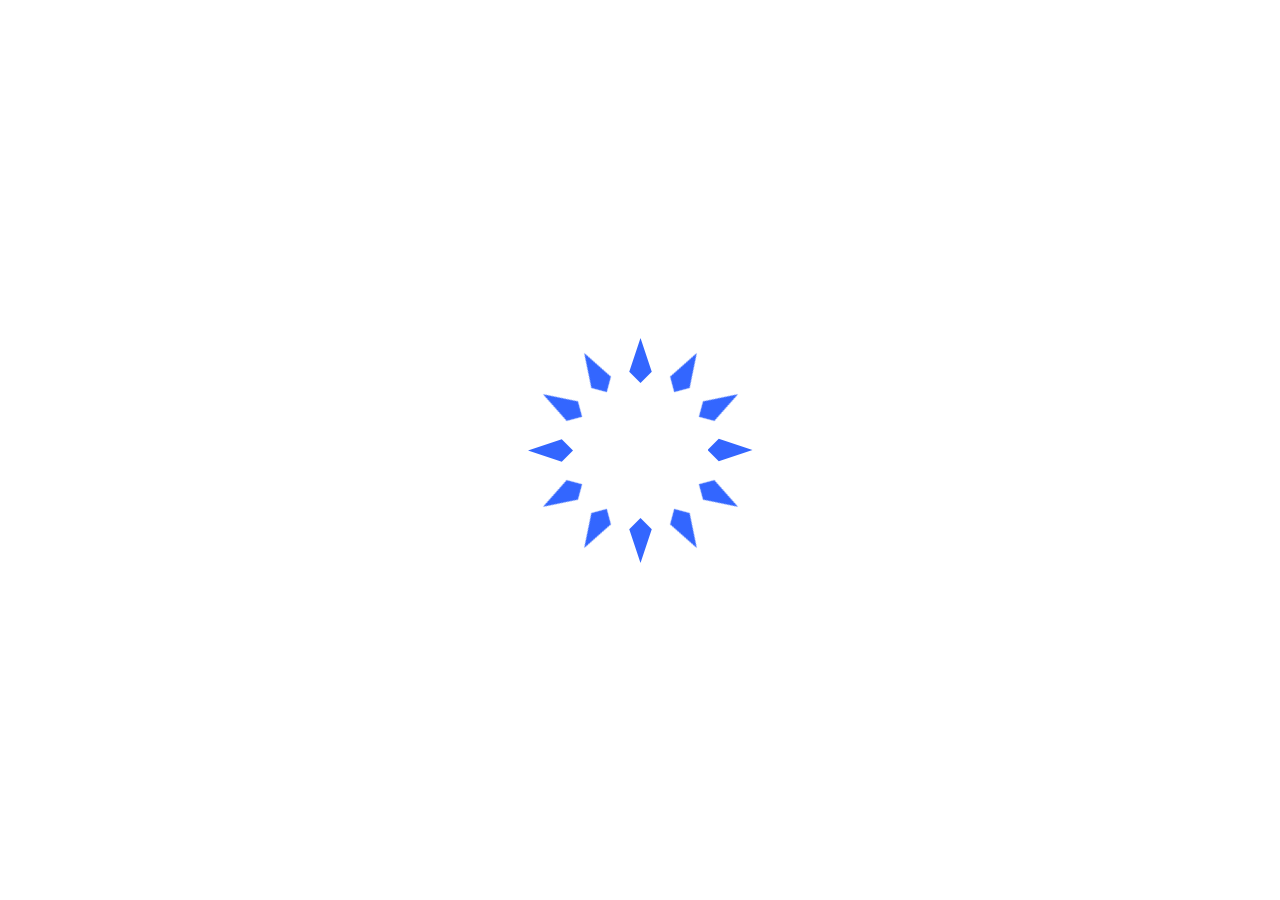
<file: index.html>
<!DOCTYPE html>
<html lang="en">
<head>
    <meta charset="UTF-8">
    <meta name="viewport" content="width=device-width, initial-scale=1.0">
    <link rel="icon" href="assets/arteis favicon.ico" type="image/x-icon">
    <link rel="icon" href="assets/arteis favicon.ico">
    <link rel="stylesheet" href="style.css">
    <link rel="stylesheet" href="https://cdnjs.cloudflare.com/ajax/libs/font-awesome/6.5.2/css/all.min.css">
    <link rel="preconnect" href="https://fonts.googleapis.com">
    <script src="https://code.jquery.com/jquery-3.6.0.min.js"></script>
<link rel="preconnect" href="https://fonts.gstatic.com" crossorigin>
<link href="https://fonts.googleapis.com/css2?family=Roboto:wght@400;700&display=swap" rel="stylesheet">
    <title>Arteis - Art of Technology</title>
</head>
<body>
    <div class="loader"> 
        <figure>
        <div style="--i: 1"></div>
        <div style="--i: 2"></div>
        <div style="--i: 3"></div>
        <div style="--i: 4"></div>
        <div style="--i: 5"></div>
        <div style="--i: 6"></div>
        <div style="--i: 7"></div>
        <div style="--i: 8"></div>
        <div style="--i: 9"></div>
        <div style="--i: 10"></div>
        <div style="--i: 11"></div>
        <div style="--i: 12"></div>
      </figure>
        </div>
    <div class="container">
       
        <div class="bottom-right">
            <button id="btn-tr">Türkçe</button>
            <button id="btn-en">English</button>
          </div>
        <nav>
            <div class="logo">
                <a href="index.html"><img src="assets/arteis.webp" alt=""></a>
            </div>
            <div class="openMenu"><i class="fa fa-bars" style="color: rgb(0, 0, 0);"></i></div>
            <ul class="mainMenu">
                <li><a href=""><img src="assets/arteis.webp" alt=""></a></li>
                <li><a href="index.html" key="1">Anasayfa</a></li>
                <li><a href="mainservis.html" key="2">Hizmetler</a></li>
                <li><a href="social.html" key="3">Sosyal</a></li>
                <li><a href="about.html" key="4">Hakkımızda</a></li>
               <a href="contactus.html"> <button class="headerbutton" role="button" key="5">İletişime Geç</button></a>
                <div class="closeMenu"><i class="fa fa-times fa-2xl" style="color: rgb(0, 0, 0);"></i></div>
                <span class="icons">
                   <a href="https://www.facebook.com/ArteisConsulting/"><i class="fab fa-facebook fa-xl"></i></a>
                  <a href="https://www.instagram.com/arteisconsulting/"> <i class="fab fa-instagram fa-xl"></i></a>
                   <a href="https://x.com/arteisbilisim"><i class="fab fa-twitter fa-xl"></i></a>
                   <a href="https://www.linkedin.com/company/arteisconsulting/"><i class="fa-brands fa-linkedin fa-2xl logo1"></i></a>
                   
                </span>
            </ul>
        </nav>
   
    
  
    <main>
        <section class="hero">
            <div class="hero-text">
                <h1 id="animation-u" key="6">Arteis ile Geleceğe Güçlü Bir Adım Atın</h1>
            <p class="hero-p" id="animation-d" key="7">Arteis, yenilikçi yazılım çözümleri sunarak iş süreçlerinizi optimize eder ve rekabet avantajı sağlar. Teknolojiye dayalı çözümlerimizle işinizi geliştirmek için buradayız.
            </p>
            <div class="hero-services" id="animation-d">
               <div class="hero-services-box">
                    <img src="assets/herostyle.webp" alt="">
                    <h2 key="8">Arteis Çözümler</h2>
                    <p key="9">Create a seamless and intuitive user experience
                    </p>
               </div>
                <div class="hero-services-box">
                    <img src="assets/herolight.webp" alt="">
                    <h2 key="10">Proje Yönetimi</h2>
                    <p key="11">Create a seamless and intuitive user experience
                    </p>
                </div>
            </div>
           <a href="mainservis.html"><button class="hero-button" id="animation-d" key="400">Daha Fazla</button></a>
            </div>
            <div class="hero-image" id="animation-r">
                <img src="assets/mainimage.webp" alt="">
            </div>
        </section>
    </main>
    <div id="counter">
        <div class="counter-section">
            <div class="counter-row">

                <h1>Arteis Art Of Technology</h1>
                
<div class="part">  
   <h1>         
    <span id="count1"></span>
 </h1>
<p key="12">Müşteri

</p>
</div>
<div class="part">  
    <h1>         
     <span id="count2"></span>
  </h1>
 <p key="13">Proje
     
 </p>
 </div>
 <div class="part">  
    <h1>         
     <span id="count3"></span>
  </h1>
 <p key="14">Sektör
     
 </p>
 </div>
 <div class="part">  
    <h1>         
     <span id="count4"></span>
  </h1>
 <p key="15">Tecrübe
     
 </p>
 </div>
            </div>
        </div>
    </div>
    <div class="services">
        <div class="serviceAll">
    <div class="service">
        <h2 class="services-header" id="pop-up" key="16">Şirketimizin Sunduğu Hizmetler</h2>
        <h3 class="services-p" id="animation-d" key="17">Arteis olarak, yazılım geliştirme, dijital dönüşüm, veri analitiği ve bulut çözümleri gibi geniş bir yelpazede hizmet sunuyoruz. Müşterilerimize en son teknolojileri kullanarak işlerini daha verimli hale getirmelerinde yardımcı oluyoruz.</h3>
        <div class="cards">

            <div class="card" id="animation-l">
            <img src="assets/clock.webp" alt="" width="60px">
            <a href="mainservis.html">
            <h2 key="18">Stratejik Yönetim</h2>
                <p key="19">Süreç ve uygulama danışmanlığı, iş süreçlerini analiz edip optimize ederek, yeni uygulamalarla verimliliği artırır, rekabet avantajı sağlar.</p>
            </a>
              
            </div>
            <div class="card" id="animation-l">
                
                <img src="assets/hub.webp" alt="" width="60px">
                <a href="mainservis.html">
            <h2 key="20">Proje Yönetimi</h2>
            <p key="21">Proje yönetimi, hedeflere ulaşmak için planlama, yürütme ve izleme yapar, zaman, bütçe ve kalite standartlarına uygun tamamlanmayı sağlar ve riskleri minimize eder.</p>
        </a>
                
            </div>
            <div class="card" id="animation-l">
                
                <img src="assets/praised.webp" alt="" width="60px">
                <a href="mainservis.html">
                <h2 key="22">Destek Hizmetleri</h2>
            <p key="23">Destek hizmetleri, operasyonların kesintisiz devamını sağlar; teknik yardım, sorun çözme ve müşteri memnuniyetini artırır.</p>
        </a>
              
            </div>
            <div class="card" id="animation-l">
                
                <img src="assets/timeline.webp" alt="" width="60px">
                <a href="mainservis.html">
            <h2 key="24">Arteis Hizmetleri</h2>
            <p key="25">Arteis, yazılım çözümleriyle işletmelerin dijital dönüşümünü destekler; yenilikçi yazılım geliştirme, danışmanlık ve proje yönetimi sunar, iş verimliliğini artırır.</p>
            </a>
 
            </div>
            
        </div>
    </div>
        </div>
 
    </div>
    <div class="second-features-section">
        <div class="features-image-box">
            <img src="assets/g1-image.webp" alt="" id="animation-l">
            <div class="features-g1-boxes">
                <div class="g1-box" id="animation-l">
                    <h3 class="box-header" key="26">Hizmetlerimiz</h3>
                    <p key="27">Arteis, yazılım geliştirme, dijital dönüşüm, veri analitiği ve bulut çözümleri sunar.</p>
                    <a href="contactus.html" key="28">Daha Fazla ></a>
                </div>
                <div class="g1-box" id="animation-l">
                    <h3 class="box-header" key="29">İletişim</h3>
                    <p key="30">Bizimle iletişime geçmek için lütfen web sitemizi ziyaret edin veya doğrudan bizimle iletişime geçin.</p>
                    <a href="contactus.html" key="31">Daha Fazla ></a>
                </div>
            </div>
        </div>
        <div class="features-texts-box">
            <h2 id="pop-up" key="32">İş Süreciniz için Teknoloji Lideri</h2>
            <p id="animation-d" key="33">Arteis, yenilikçi yazılım çözümleri sunan bir teknoloji şirketidir. Müşterilerimize işlerini geliştirmeleri için en son teknolojileri ve özelleştirilmiş çözümleri sağlıyoruz.</p>
        </div>
    </div>
    <section class="features">
        <div class="features-text">
            <div class="feature" id="animation-d">
                <div class="feature-logo">
                    <div class="logo-circle">
                        <img src="assets/check.webp" alt="">
                    </div>
                </div>
                <div class="feature-text">
                    <h1 key="34">Güvenilir Çözümler</h1>
                    <p key="35">Geçmiş başarılarımızla kanıtlanmış güvenilir çözümler sunuyoruz, iş süreçlerini optimize etmek ve operasyonel mükemmelliği desteklemek için tasarlanmış.</p>
                </div>
            </div> 
            <div class="feature" id="animation-d">
                <div class="feature-logo">
                    <div class="logo-circle">
                        <img src="assets/balance.webp" alt="">
                    </div>
                </div>
                <div class="feature-text">
                    <h1 key="36">Yenilikçi Yaklaşım</h1>
                    <p key="37">Teknoloji ve sektör trendlerini takip ederek, müşterilerimize rekabet avantajı sağlayacak yenilikçi çözümler geliştiriyoruz.</p>
                </div>
            </div> 
            <div class="feature" id="animation-d">
                <div class="feature-logo">
                    <div class="logo-circle">
                        <img src="assets/receipt.webp" alt="">
                    </div>
                </div>
                <div class="feature-text">
                    <h1 key="38">Müşteri Memnuniyeti</h1>
                    <p key="39">Müşteri ihtiyaçlarına odaklanarak, işbirliği ve şeffaflık ilkeleriyle özelleştirilmiş çözümler sunuyoruz, uzun vadeli iş ilişkileri kurmayı hedefliyoruz.</p>
                </div>
            </div>
        </div>
        <div class="features-img" id="animation-r">
            <img src="assets/featuresimage.webp" alt="">
        </div>
    </section>
    
    
 <div class="updates" id="uzmanlıklar">
    <h2 class="updates-header" id="pop-up" key="43">Teknolojide Her Zaman Güncel</h2>
<div class="updates-box" id="animation-d">
    <div class="inner-updates-box">
        <img src="assets/updateimg.webp" alt="" class="updates-image">
        <div class="updates-texts">
            <p class="date">Apr 8, 2024</p>
            <p class="updates-p" key="44">SAP ERP, SAP S/4HANA Lojistik ve Finansal Uygulamalar</p>
        </div>
    </div>
    <div class="inner-updates-box">
        <img src="assets/updateimg1.webp" alt="" class="updates-image">
        <div class="updates-texts">
            <p class="date">Mar 15, 2023</p>
            <p class="updates-p" key="45">CSAP İş Analitikleri (BI, BO, Hana Embedded Analytics)</p>
        </div>
    </div>
    <div class="inner-updates-box">
        <img src="assets/updateimg2.webp" alt="" class="updates-image">
        <div class="updates-texts">
            <p class="date">Feb 28, 2024</p>
            <p class="updates-p" key="46">SAP Hybris E-Commerce, SAP C/4HANA (B2B, B2C)</p>
        </div>
    </div>
</div>
</div>
<div class="bookcall">
    <div class="bookcalltext">
        <div class="logo-circle-p" id="animation-l">
            <img src="assets/mark_as_unread_20dp_FILL0_wght400_GRAD0_opsz20 (2).webp" alt="" class="bookcallimg">
        </div>
        <div class="text-content" id="animation-r">
            <h1 key="47">Projenizi hayata mı geçirmek istiyorsunuz?</h1>
            <p key="48">Projenizi hayata geçirmek için bizimle iletişime geçin. Deneyimli ekibimiz ve yenilikçi çözümlerimizle size yardımcı olmaktan memnuniyet duyarız.</p>
        </div>
    </div>
    <a href="contactus.html"> <button class="shadow__btn" id="animation-d" key="49">İletişime Geç</button></a>
</div>
<footer class="footer">
    <div class="row-footer">
      <div class="col">
        <h3>Arteis</h3>
        <a href="https://www.facebook.com/ArteisConsulting/"><i class="fa-brands fa-facebook fa-2xl"></i></a>
        <a href="https://www.linkedin.com/company/arteisconsulting/"><i class="fa-brands fa-linkedin fa-2xl logo1"></i></a>
        <a href="https://www.instagram.com/arteisconsulting/"><i class="fa-brands fa-instagram fa-2xl logo1"></i></a>
        <a href="https://x.com/arteisbilisim"><i class="fa-brands fa-twitter fa-2xl logo1"></i></a>
        <p class="col1p">2018 © All rights reserved by Arteis Consulting</p>
      </div>

      <div class="col">
        <h3 key="50">Sayfalar</h3>
        <a href="index.html"> <p key="51">Anasayfa</p></a>
        <a href="about.html"> <p key="52">Hakkımızda</p></a>
       <a href="social.html">  <p key="53">Sosyal</p></a>
       <a href="contactus.html">  <p key="54">İletişim</p></a>
      </div>
      <div class="col">
        <a href="mainservis.html">
        <h3 key="55">Hizmetler</h3>
        <p key="56">Süreç Ve Uygulama Danışmanlığı</p>
        <p key="57">Proje Yönetimi</p>
        <p key="58">Destek Hizmetleri</p>
        <p key="59">Arteis Çözümler</p>
    </a>
      </div>

      <div class="col">
        <h3 key="60">Haber Bülteni</h3>
        <p key="61">Haber Bültenimize kayıt olmak için E-mail adresinizi yazabilirsiniz</p>
        <form onsubmit="event.preventDefault(); openPopup();">
          <input type="email" name="" id="" placeholder="Your E-mail Address" class="form-input">
          <button class="button-36" role="button" key="62">Abone Ol</button>
          <div class="subPop" id="subPop">
            <img src="assets/checkmark.png" alt="">
            <h2 key="800">Teşekkürler</h2>
            <p key="801" >Aboneliğiniz başarıyla alındı</p>
            <button type="button" onclick="closePopup()" key="802" >tamam</button>
          </div>
        </form>
    </div>
  </footer>

   </div>
   
   <script>
    let popup = document.getElementById("subPop");

    function openPopup(){
        popup.classList.add("open-popup");
    }

    function closePopup(){
        popup.classList.remove("open-popup");
    }

   </script>

   <script src="JS/app.js"></script>
   <script src="JS/counter.js"></script>
  <script src="language.js"></script>
  <script>
    $(window).on('load', function() {
       setTimeout(function() {
           $(".loader").addClass('hidden');
           $(".loader").fadeOut(1000);
           console.log('Loader hidden class added'); // Konsolda bu mesajı kontrol edin
           $(".container").fadeIn(1000);
       }, 1000); // 2 saniye bekler
   });

   </script>
</body>
</html>
</file>
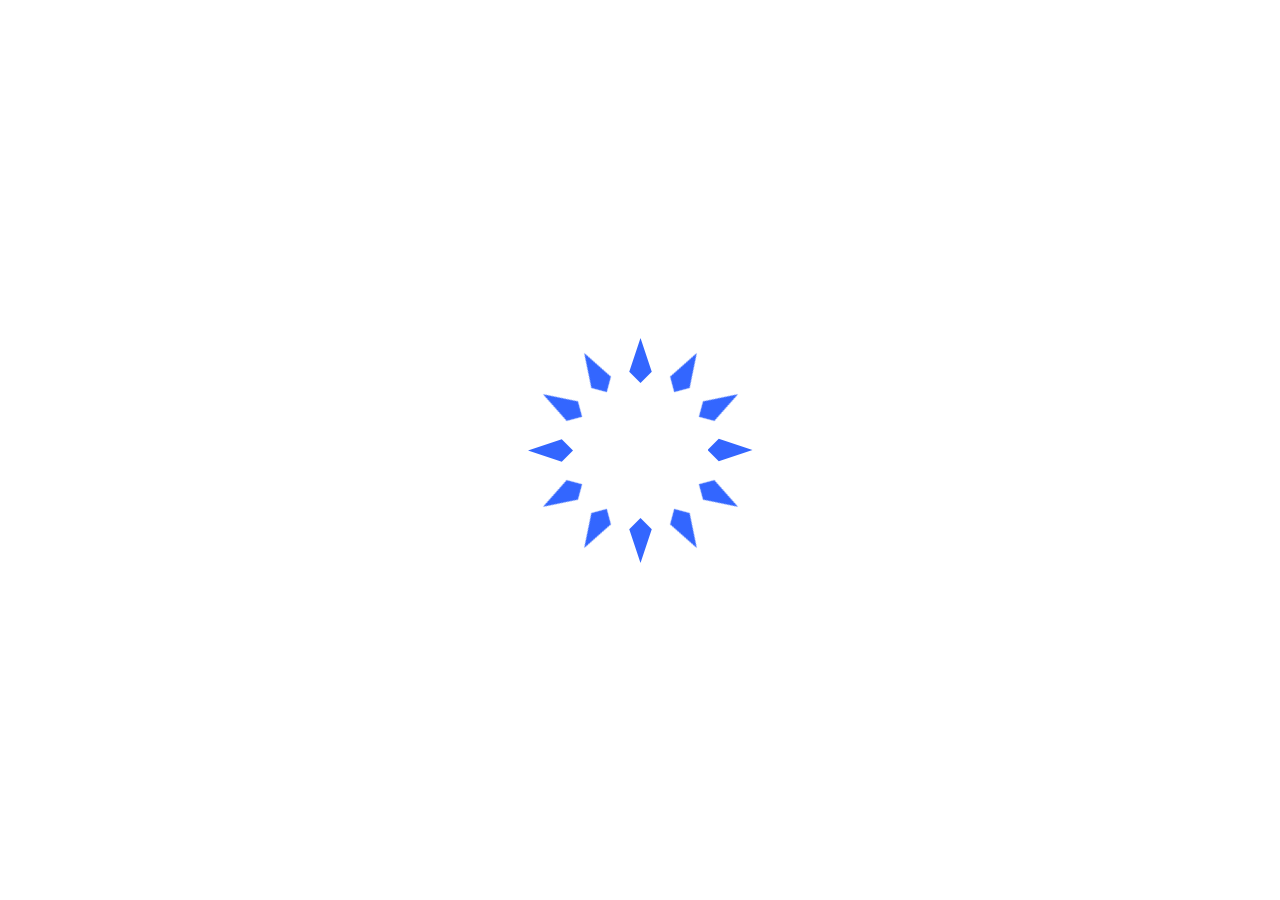
<file: about.html>
<!DOCTYPE html>
<html lang="en">
<head>
    <meta charset="UTF-8">
    <meta name="viewport" content="width=device-width, initial-scale=1.0">
    <link rel="icon" href="assets/arteis favicon.ico" type="image/x-icon">
    <link rel="icon" href="assets/arteis favicon.ico">
    <title>Arteis - Art of Technologyt</title>
    <link rel="stylesheet" href="https://cdnjs.cloudflare.com/ajax/libs/font-awesome/6.5.2/css/all.min.css">
    <link rel="stylesheet" href="CSS/about.css">
    <link rel="stylesheet" href="style.css">
    <script src="https://code.jquery.com/jquery-3.6.0.min.js"></script>
</head>
<body>
    <div class="loader"> 
        <figure>
        <div style="--i: 1"></div>
        <div style="--i: 2"></div>
        <div style="--i: 3"></div>
        <div style="--i: 4"></div>
        <div style="--i: 5"></div>
        <div style="--i: 6"></div>
        <div style="--i: 7"></div>
        <div style="--i: 8"></div>
        <div style="--i: 9"></div>
        <div style="--i: 10"></div>
        <div style="--i: 11"></div>
        <div style="--i: 12"></div>
      </figure>
        </div>
    <div class="container">
       
        <div class="bottom-right">
            <button id="btn-tr">Türkçe</button>
            <button id="btn-en">English</button>
          </div>
        <nav>
            <div class="logo">
                <a href="index.html"><img src="assets/arteis.webp" alt=""></a>
            </div>
            <div class="openMenu"><i class="fa fa-bars" style="color: rgb(0, 0, 0);"></i></div>
            <ul class="mainMenu">
                <li><a href=""><img src="assets/arteis.webp" alt=""></a></li>
                <li><a href="index.html" key="1">Anasayfa</a></li>
                <li><a href="mainservis.html" key="2">Hizmetler</a></li>
                <li><a href="social.html" key="3">Sosyal</a></li>
                <li><a href="about.html" key="4">Hakkımızda</a></li>
               <a href="contactus.html"> <button class="headerbutton" role="button" key="5">İletişime Geç</button></a>
                <div class="closeMenu"><i class="fa fa-times fa-2xl" style="color: rgb(0, 0, 0);"></i></div>
                <span class="icons">
                   <a href="https://www.facebook.com/ArteisConsulting/"><i class="fab fa-facebook fa-xl"></i></a>
                  <a href="https://www.instagram.com/arteisconsulting/"> <i class="fab fa-instagram fa-xl"></i></a>
                   <a href="https://x.com/arteisbilisim"><i class="fab fa-twitter fa-xl"></i></a>
                   <a href="https://www.linkedin.com/company/arteisconsulting/"><i class="fa-brands fa-linkedin fa-2xl logo1"></i></a>
                   
                </span>
            </ul>
        </nav>
        <div class="about-us-page">
                <p class="about-us-header" key="300">Hakkımızda<p>
        </div>
        <div class="about-us-hero">
            <img src="assets/pexels-olly-3760089.webp" alt="" id="pop-up">
            <div class="about-us-hero-texts">
                <h2 id="animation-u" key="301">Biz kimiz ve <br> Nasıl Çözümler Sağlıyoruz?</h2>
                <p id="animation-u" key="302">ARTEIS BİLİŞİM, SAP ürünleri ve uygulama alanlarında uçtan uça çözüm sağlamak amacıyla, alanlarinda 20+ tecrübe yılına sahip uzman danışmanlar tarafından kurulmuştur.</p>
            </div>
        </div>
        <div class="statistics">
            <div class="statistics-img">
                <img src="assets/mainimage.webp" alt="" id="animation-r">
            </div>
            <div class="statistics-texts">
                <h2 id="pop-up" key="303">Yenilikçi Yazılım Çözümlerinde Arteis Farkı</h2>
                <p id="animation-d" key="304">Arteis, yenilikçi yazılım çözümleri sunan ve teknolojiye öncülük eden bir yazılım şirketidir. 2015 yılında bir grup tutkulu yazılım mühendisi ve teknoloji meraklısı tarafından kurulan Arteis, kısa sürede sektörde kendine sağlam bir yer edinmiş ve sayısız başarılı projeye imza atmıştır.</p>
                <div class="stats" id="animation-d">
                    <div class="stat">
                        <p class="stats-number">100+</p>
                        <p class="stats-types" key="305">Müşteri</p>
                    </div>
                    <div class="stat">
                        <p class="stats-number">120+</p>
                        <p class="stats-types" key="306">Proje</p>
                    </div>
                    <div class="stat">
                        <p class="stats-number">20+</p>
                        <p class="stats-types" key="307">Tecrübe</p>
                    </div>
                </div>
            </div>
        </div>

        <div class="join-us">
            <div class="join-us-texts">
                <h2 id="animation-u" key="308">Yazılım Şirketimizin Sunduğu Üstün Hizmetler</h2>
                <div class="join-us-infos" id="animation-d">
                    <div class="info">
                        <div class="logo-circle-small">
                            <img src="assets/check.webp" alt="">
                        </div>
                        <p key="309">Hızlı ve güvenilir yazılım çözümleri sunar.</p>
                    </div>
                </div>
                <div class="join-us-infos" id="animation-d">
                    <div class="info">
                        <div class="logo-circle-small">
                            <img src="assets/check.webp" alt="">
                        </div>
                        <p key="310">Müşteri odaklı ve yenilikçi projeler geliştirir</p>
                    </div>
                </div>
                <div class="join-us-infos" id="animation-d">
                    <div class="info">
                        <div class="logo-circle-small">
                            <img src="assets/check.webp" alt="">
                        </div>
                        <p key="311">En son teknolojilerle yüksek verimlilik sağlar</p>
                    </div>
                </div>
                <a href="contactus.html"><button id="animation-d"><a href="contactus.html" key="312">İletişime Geç</a></button></a>
            </div>
            <div class="join-us-img">
                <img src="assets/g1-image.webp" alt="" id="animation-r">
            </div>
        </div>
        <div class="about-us-info">
            <div class="about-info-texts">
                <h2 class="block-header" id="pop-up" key="313">Teknolojiyi Yeniden Keşfedin</h2>
                <p class="block-p" id="animation-d" key="314">Sürekli gelişen teknolojiyi öncülüyoruz. İş süreçlerinizi optimize edip rekabet avantajı sağlıyoruz. Detaylı bilgi için bize ulaşın veya web sitemizi ziyaret edin.</p>
            </div>
            <div class="about-info-img">
                <img src="assets/mainimage.webp" alt="">
            </div>
        </div>

        <div class="bookcall">
            <div class="bookcalltext">
                <div class="logo-circle-p" id="animation-l">
                    <img src="assets/mark_as_unread_20dp_FILL0_wght400_GRAD0_opsz20 (2).webp" alt="" class="bookcallimg">
                </div>
                <div class="text-content" id="animation-r">
                    <h1 key="47">Projenizi hayata mı geçirmek istiyorsunuz?</h1>
                    <p key="48">Bizimle iletişime geçin! Deneyimli ekibimiz, yenilikçi ve özelleştirilmiş yazılım çözümleri sunar. Fikirlerinizi gerçeğe dönüştürmek ve işinizi bir sonraki seviyeye taşımak için buradayız. Gelin, birlikte harika işler başaralım!</p>
                </div>
            </div>
            <button class="shadow__btn" id="animation-d" key=""><a href="contactus.html" key="104">İletişime Geç</a></button>
        </div>
        <footer class="footer">
            <div class="row-footer">
              <div class="col">
                <h3>Arteis</h3>
                <a href="https://www.facebook.com/ArteisConsulting/"><i class="fa-brands fa-facebook fa-2xl"></i></a>
                <a href="https://www.linkedin.com/company/arteisconsulting/"><i class="fa-brands fa-linkedin fa-2xl logo1"></i></a>
                <a href="https://www.instagram.com/arteisconsulting/"><i class="fa-brands fa-instagram fa-2xl logo1"></i></a>
                <a href="https://x.com/arteisbilisim"><i class="fa-brands fa-twitter fa-2xl logo1"></i></a>
                <p class="col1p">2018 © All rights reserved by Arteis Consulting</p>
              </div>
        
              <div class="col">
                <h3 key="50">Sayfalar</h3>
                <a href="index.html"> <p key="51">Anasayfa</p></a>
                <a href="about.html"> <p key="52">Hakkımızda</p></a>
               <a href="social.html">  <p key="53">Sosyal</p></a>
               <a href="contactus.html">  <p key="54">İletişim</p></a>
              </div>
              <div class="col">
                <a href="mainservis.html">
                <h3 key="55">Hizmetler</h3>
                <p key="56">Süreç Ve Uygulama Danışmanlığı</p>
                <p key="57">Proje Yönetimi</p>
                <p key="58">Destek Hizmetleri</p>
                <p key="59">Arteis Çözümler</p>
            </a>
              </div>
        
              <div class="col">
                <h3 key="60">Haber Bülteni</h3>
                <p key="61">Haber Bültenimize kayıt olmak için E-mail adresinizi yazabilirsiniz</p>
                <form onsubmit="event.preventDefault(); openPopup();">
                  <input type="email" name="" id="" placeholder="Your E-mail Address" class="form-input">
                  <button class="button-36" role="button" key="62">Abone Ol</button>
                  <div class="subPop" id="subPop">
                    <img src="assets/checkmark.png" alt="">
                    <h2 key="800">Teşekkürler</h2>
                    <p key="801" >Aboneliğiniz başarıyla alındı</p>
                    <button type="button" onclick="closePopup()" key="802" >tamam</button>
                  </div>
                </form>
            </div>
          </footer>
        
    </div>
</body>
<script src="JS/app.js"></script>
<script src="language.js"></script>
<script>
    $(window).on('load', function() {
       setTimeout(function() {
           $(".loader").addClass('hidden');
           $(".loader").fadeOut(1000);
           console.log('Loader hidden class added'); // Konsolda bu mesajı kontrol edin
           $(".container").fadeIn(1000);
       }, 1000); // 2 saniye bekler
   });
   
   
   
   
   </script>

<script>
    let popup = document.getElementById("subPop");

    function openPopup(){
        popup.classList.add("open-popup");
    }

    function closePopup(){
        popup.classList.remove("open-popup");
    }

   </script>
</html>
</file>
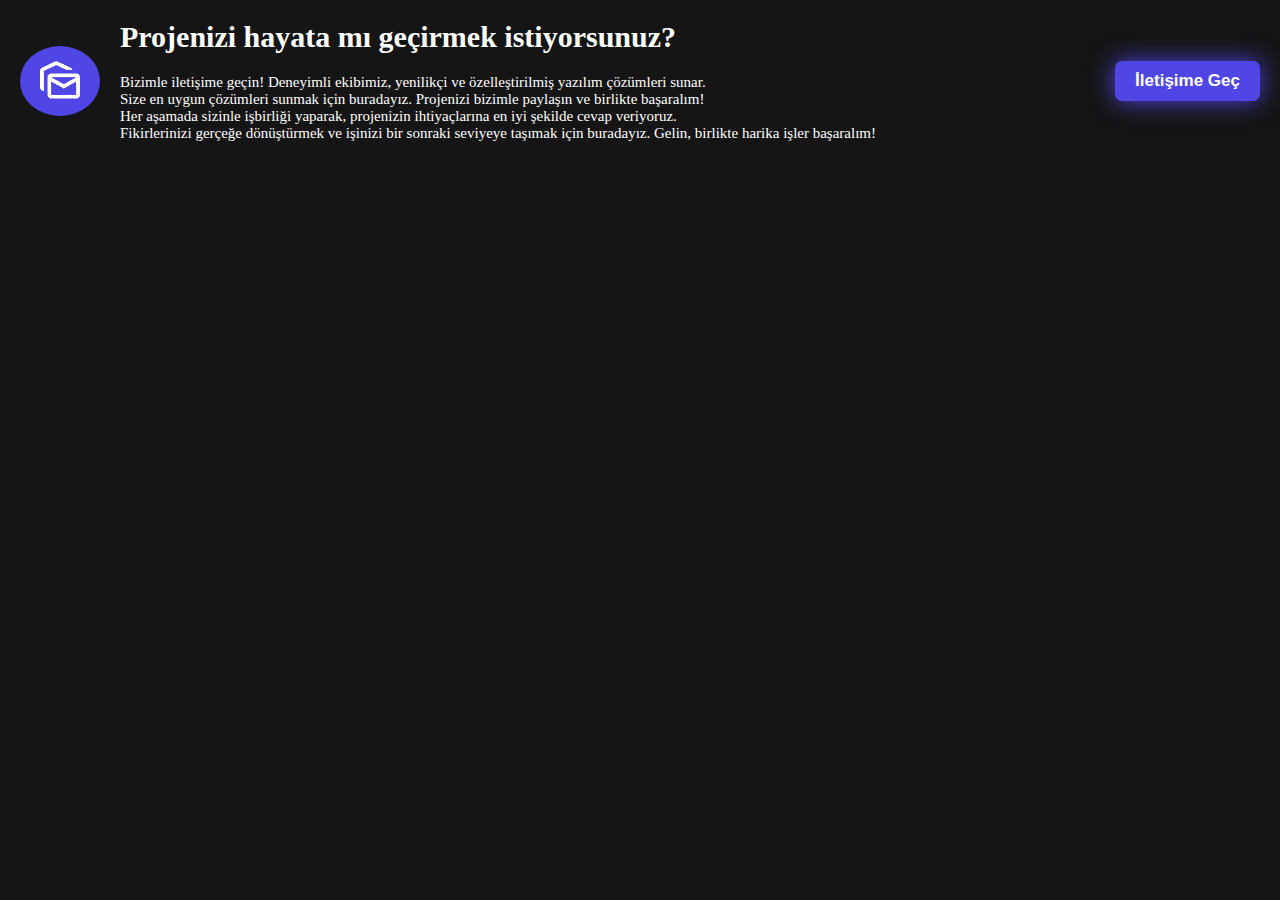
<file: book.html>
<!DOCTYPE html>
<html lang="en">
<head>
    <meta charset="UTF-8">
    <meta name="viewport" content="width=device-width, initial-scale=1.0">
    <title>Document</title>
    <link rel="stylesheet" href="book.css">
</head>
<body>
    <div class="bookcall">
        <div class="bookcalltext">
            <div class="logo-circle">
                <img src="mark_as_unread_20dp_FILL0_wght400_GRAD0_opsz20 (2).png" alt="" class="bookcallimg">
            </div>
            <div class="text-content">
                <h1>Projenizi hayata mı geçirmek istiyorsunuz?</h1>
                <p>Bizimle iletişime geçin! Deneyimli ekibimiz, yenilikçi ve özelleştirilmiş yazılım çözümleri sunar. <br>
                     Size en uygun çözümleri sunmak için buradayız. Projenizi bizimle paylaşın ve birlikte başaralım! <br>
                     Her aşamada sizinle işbirliği yaparak, projenizin ihtiyaçlarına en iyi şekilde cevap veriyoruz.  <br>
                     Fikirlerinizi gerçeğe dönüştürmek ve işinizi bir sonraki seviyeye taşımak için buradayız. Gelin, birlikte harika işler başaralım!</p>
            </div>
        </div>
        <button class="shadow__btn">İletişime Geç</button>
    </div>
</body>

</html>
</file>
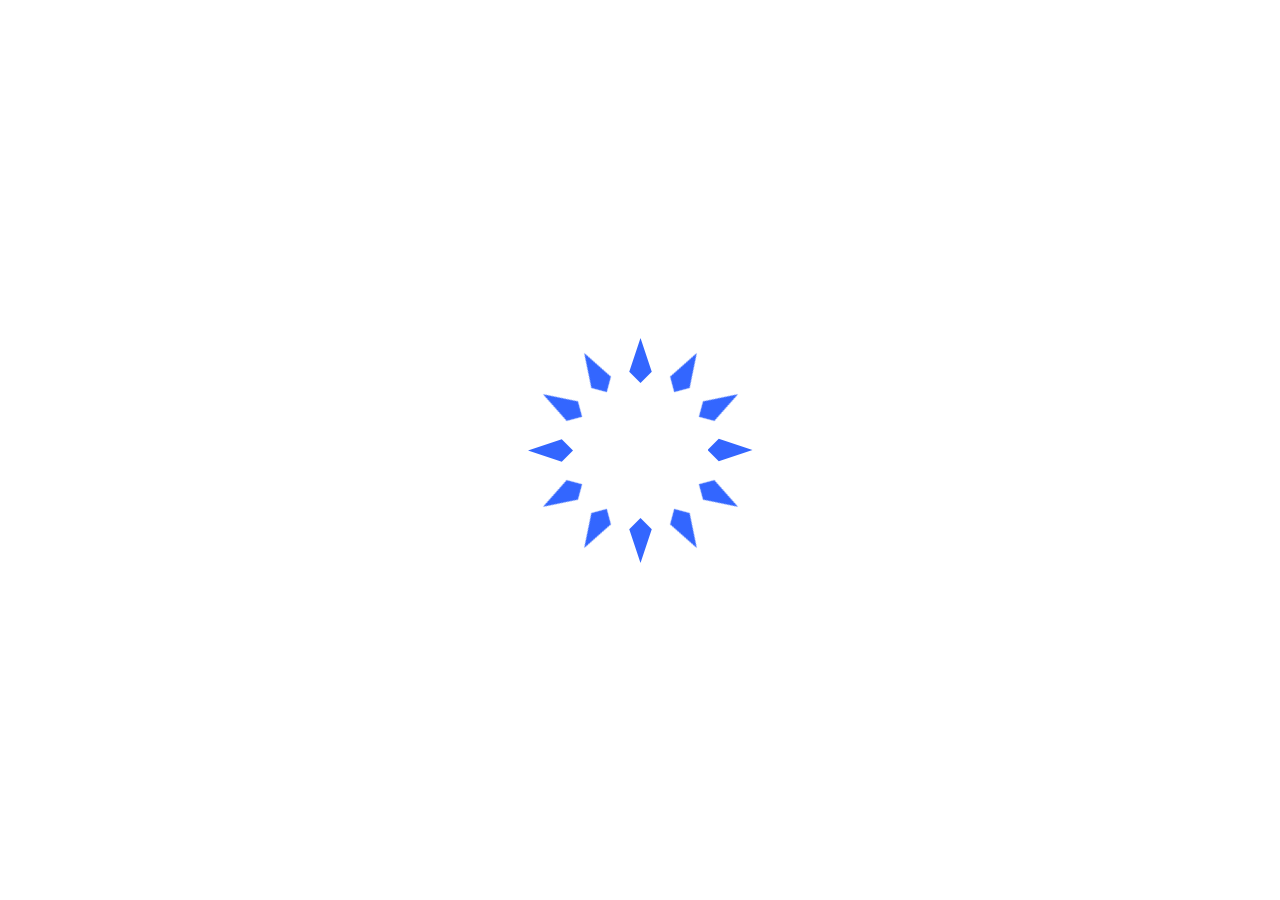
<file: contactus.html>
<!DOCTYPE html>
<html lang="en">
<head>
    <meta charset="UTF-8">
    <meta name="viewport" content="width=device-width, initial-scale=1.0">
    <title>Arteis - Art of Technology</title>
    <link rel="stylesheet" href="CSS/contactus.css">
    <link rel="icon" href="assets/arteis favicon.ico" type="image/x-icon">
    <link rel="icon" href="assets/arteis favicon.ico">
    <link rel="stylesheet" href="style.css">
    <script src="https://code.jquery.com/jquery-3.6.0.min.js"></script>
    <link rel="stylesheet" href="https://cdnjs.cloudflare.com/ajax/libs/font-awesome/6.5.2/css/all.min.css">
    <script src="https://code.jquery.com/jquery-3.6.0.min.js"></script>
</head>
<body>
    <div class="loader"> 
        <figure>
        <div style="--i: 1"></div>
        <div style="--i: 2"></div>
        <div style="--i: 3"></div>
        <div style="--i: 4"></div>
        <div style="--i: 5"></div>
        <div style="--i: 6"></div>
        <div style="--i: 7"></div>
        <div style="--i: 8"></div>
        <div style="--i: 9"></div>
        <div style="--i: 10"></div>
        <div style="--i: 11"></div>
        <div style="--i: 12"></div>
      </figure>
        </div>
    <div class="container">
       
        <div class="bottom-right">
            <button id="btn-tr">Türkçe</button>
            <button id="btn-en">English</button>
          </div>
        <nav>
            <div class="logo">
                <a href="index.html"><img src="assets/arteis.webp" alt=""></a>
            </div>
            <div class="openMenu"><i class="fa fa-bars" style="color: rgb(0, 0, 0);"></i></div>
            <ul class="mainMenu">
                <li><a href=""><img src="assets/arteis.webp" alt=""></a></li>
                <li><a href="index.html" key="1">Anasayfa</a></li>
                <li><a href="mainservis.html" key="2">Hizmetler</a></li>
                <li><a href="social.html" key="3">Sosyal</a></li>
                <li><a href="about.html" key="4">Hakkımızda</a></li>
               <a href="contactus.html"> <button class="headerbutton" role="button" key="5">İletişime Geç</button></a>
                <div class="closeMenu"><i class="fa fa-times fa-2xl" style="color: rgb(0, 0, 0);"></i></div>
                <span class="icons">
                   <a href="https://www.facebook.com/ArteisConsulting/"><i class="fab fa-facebook fa-xl"></i></a>
                  <a href="https://www.instagram.com/arteisconsulting/"> <i class="fab fa-instagram fa-xl"></i></a>
                   <a href="https://x.com/arteisbilisim"><i class="fab fa-twitter fa-xl"></i></a>
                   <a href="https://www.linkedin.com/company/arteisconsulting/"><i class="fa-brands fa-linkedin fa-2xl logo1"></i></a>
                   
                </span>
            </ul>
        </nav>


    <div class="contactussh1" id="pop-up">
        <h3 key="201">Bizimle İletişime Geçin</h3>
    </div>
    <div class="contact">
        <div class="contact-left">
            <div class="contactmap">
                <iframe src="https://www.google.com/maps/embed?pb=!1m18!1m12!1m3!1d3011.4221221909715!2d29.119891012051177!3d40.99413312017559!2m3!1f0!2f0!3f0!3m2!1i1024!2i768!4f13.1!3m3!1m2!1s0x14cac7fc251c0def%3A0xf6244f16636160f7!2sArteis%20Bili%C5%9Fim%20Limited%20%C5%9Eirketi!5e0!3m2!1str!2str!4v1717960735045!5m2!1str!2str" style="border:0;" allowfullscreen="" loading="lazy" referrerpolicy="no-referrer-when-downgrade"></iframe>
            </div>
            <div class="address-info">
                <div class="address" id="animation-l">
                    <h2 key="202">Arteis Bilişim Anonim Şirketi</h2>
                    <p key="203">İletişim Bilgilerimiz</p>
                    <p class="adress-info">📞 +90 216 266 73 35</p>
                    <p class="adress-info">📧 info@arteis.com.tr</p>
                    <p class="adress-info">🏠 Atatürk Mah. Ertuğrul Gazi Sk., <br> Metropol Istanbul Sitesi A3 Blok,  <br> 2E Daire 20 Ataşehir/İstanbul/<span class="turkey">Türkiye</span></p>
                </div>

            </div>
        </div>

        <form class="about" action="https://api.web3forms.com/submit" method="POST">

            <input type="hidden" name="access_key" value="aed4a57c-0ab3-4e4f-b16d-9c42c69d20df">
            <div class="contactform">
                <h1 key="204">Bize Ulaşmak İçin Formu Kullanın</h1>
                    <p key="205">Formu doldurun, ekibimiz en geç 24 saat içinde size geri dönecektir.</p>
              
                <input id="name" name="name" class="contactformtext" placeholder="name" type="text" />
                <input id="email" name="email" class="contactformtext" placeholder="email" type="email" />
                <input id="phone" name="phone" class="contactformtext" placeholder="Phone" type="text" />
                <textarea class="form-textarea" id="message" name="message"  class="contactformtextarea"></textarea>
              
        
            </div>
            <button class="button-36" type="submit">Send Message</button>
          </form>
    </div>

    <section class="faq-section">
        <div class="faq-section-texts">
            <h1 id="pop-up" key="207">Sıkça Sorulan Sorular</h1>
            <p class="faq-p" id="animation-d" key="208">Temel Bilgi ve Sıkça Sorulan Soruların Kapsamlı İncelemesi ve Detaylı Cevapları</p>
        </div>
        <div class="faq-container">
            <div class="faq-column">
                <div class="faq-item" id="animation-l">
                    <h2 key="209">Projelerinizdeki iş teslim süreleri ne kadar sürer?</h2>
                    <p key="210">Proje büyüklüğüne ve karmaşıklığına bağlı olarak değişkenlik göstermekle birlikte, genellikle zamanında teslimat sağlamak için titizlikle çalışıyoruz.
                    </p>
                </div>
                <div class="faq-item" id="animation-l">
                    <h2 key="211">Ürün veya hizmetinizin ana odak noktası nedir?</h2>
                    <p key="212">Firmamız, özellikle özelleştirilmiş yazılım çözümleri ve dijital platformlar geliştirmeye odaklanmaktadır. Müşterilerimizin ihtiyaçlarına yönelik özelleştirilmiş çözümler sunarak onların iş süreçlerini optimize etmeyi hedefliyoruz.</p>
                </div>
            </div>
           <div class="faq-column">
            <div class="faq-item" id="animation-l">
                <h2 key="213">Yazılım geliştirme süreciniz nasıl işliyor?</h2>
                <p key="214">Yazılım geliştirme sürecimiz, ihtiyaç analizi ve tasarım aşamasından başlayarak, geliştirme, test ve son kullanıcı geri bildirimiyle devam eden aşamalardan oluşur. Sürekli iletişim halinde olduğumuz müşterilerimizin geri bildirimlerine dayalı olarak süreci şekillendiriyoruz.</p>
            </div>
            <div class="faq-item" id="animation-l">
                <h2 key="215">Destek hizmetleriniz neleri kapsıyor?</h2>
                <p key="216">Yazılımımızı kullanırken her türlü teknik destek ve güncelleme sağlıyoruz. Ayrıca, kullanıcı eğitimi ve danışmanlık hizmetleri de sunuyoruz.</p>
            </div>
           </div>
           <div class="faq-column">
            <div class="faq-item" id="animation-l">
                <h2 key="217">Müşteri memnuniyetini nasıl ölçüyorsunuz?</h2>
                <p key="218"> Müşteri geri bildirimleriyle sürekli olarak müşteri memnuniyetini değerlendiriyoruz. Ayrıca proje sonrası değerlendirme toplantıları ve anketlerle de müşteri memnuniyetini ölçüyoruz.</p>
            </div>
            <div class="faq-item" id="animation-l">
                <h2 key="219">Firmanızın sahip olduğu teknoloji ve altyapı hakkında bilgi verebilir misiniz?</h2>
                <p key="220">Güçlü bir teknik altyapıya sahibiz ve projelerimizde kullanılan en son teknolojileri takip ediyoruz. Gelişmiş yazılım dilleri, framework'ler ve veri tabanı yönetim sistemleri kullanarak güvenilir ve ölçeklenebilir çözümler sunuyoruz.</p>
            </div>
           </div>
        </div>
    </section>
    <div class="bookcall">
        <div class="bookcalltext">
            <div class="logo-circle-p" id="animation-l">
                <img src="assets/mark_as_unread_20dp_FILL0_wght400_GRAD0_opsz20 (2).webp" alt="" class="bookcallimg">
            </div>
            <div class="text-content" id="animation-r">
                <h1 key="47">Projenizi hayata mı geçirmek istiyorsunuz?</h1>
                <p key="48">Bizimle iletişime geçin! Deneyimli ekibimiz, yenilikçi ve özelleştirilmiş yazılım çözümleri sunar. Fikirlerinizi gerçeğe dönüştürmek ve işinizi bir sonraki seviyeye taşımak için buradayız. Gelin, birlikte harika işler başaralım!</p>
            </div>
        </div>
        <button class="shadow__btn" id="animation-d"><a href="contactus.html" key="49">İletişime Geç</a></button>
    </div>
    <div class="container">
        <footer class="footer">
            <div class="row-footer">
              <div class="col">
                <h3>Arteis</h3>
                <a href="https://www.facebook.com/ArteisConsulting/"><i class="fa-brands fa-facebook fa-2xl"></i></a>
                <a href="https://www.linkedin.com/company/arteisconsulting/"><i class="fa-brands fa-linkedin fa-2xl logo1"></i></a>
                <a href="https://www.instagram.com/arteisconsulting/"><i class="fa-brands fa-instagram fa-2xl logo1"></i></a>
                <a href="https://x.com/arteisbilisim"><i class="fa-brands fa-twitter fa-2xl logo1"></i></a>
                <p class="col1p">2018 © All rights reserved by Arteis Consulting</p>
              </div>
        
              <div class="col">
                <h3 key="50">Sayfalar</h3>
                <a href="index.html"> <p key="51">Anasayfa</p></a>
                <a href="about.html"> <p key="52">Hakkımızda</p></a>
               <a href="social.html">  <p key="53">Sosyal</p></a>
               <a href="contactus.html">  <p key="54">İletişim</p></a>
              </div>
              <div class="col">
                <a href="mainservis.html">
                <h3 key="55">Hizmetler</h3>
                <p key="56">Süreç Ve Uygulama Danışmanlığı</p>
                <p key="57">Proje Yönetimi</p>
                <p key="58">Destek Hizmetleri</p>
                <p key="59">Arteis Çözümler</p>
            </a>
              </div>
        
              <div class="col">
                <h3 key="60">Haber Bülteni</h3>
                <p key="61">Haber Bültenimize kayıt olmak için E-mail adresinizi yazabilirsiniz</p>
                <form onsubmit="event.preventDefault(); openPopup();">
                  <input type="email" name="" id="" placeholder="Your E-mail Address" class="form-input">
                  <button class="button-36" role="button" key="62">Abone Ol</button>
                  <div class="subPop" id="subPop">
                    <img src="assets/checkmark.png" alt="">
                    <h2 key="800">Teşekkürler</h2>
                    <p key="801" >Aboneliğiniz başarıyla alındı</p>
                    <button type="button" onclick="closePopup()" key="802" >tamam</button>
                  </div>
                </form>
            </div>
          </footer>
      </div>
    </div>
</body>
<script src="JS/app.js"></script>
<script>
    $(window).on('load', function() {
       setTimeout(function() {
           $(".loader").addClass('hidden');
           $(".loader").fadeOut(1000);
           console.log('Loader hidden class added'); // Konsolda bu mesajı kontrol edin
           $(".container").fadeIn(1000);
       }, 1000); // 2 saniye bekler
   });
   
   
   
   
   </script>
   <script src="language.js"></script>

   <script>
    let popup = document.getElementById("subPop");

    function openPopup(){
        popup.classList.add("open-popup");
    }

    function closePopup(){
        popup.classList.remove("open-popup");
    }

   </script>
</html>
</file>
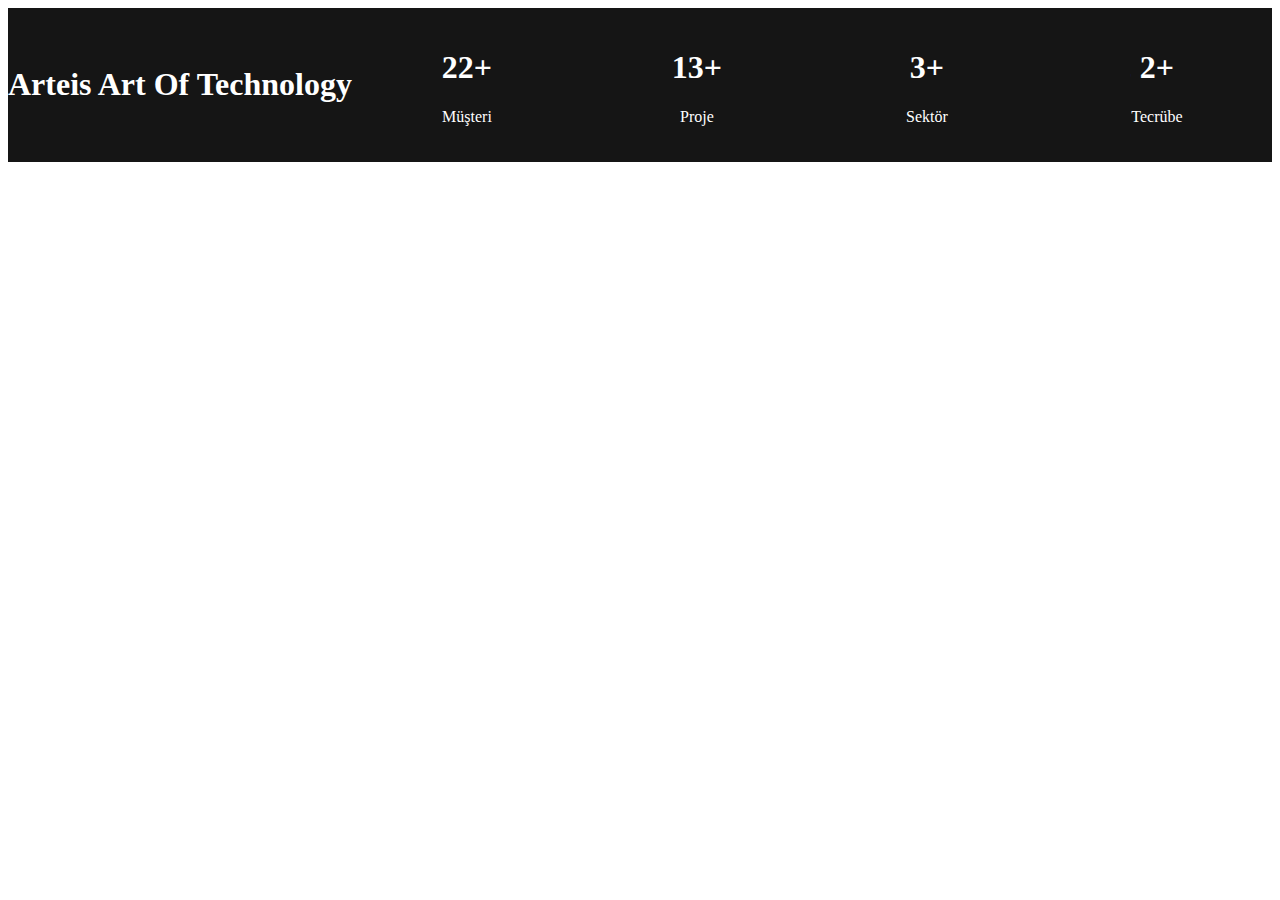
<file: counter.html>
<!DOCTYPE html>
<html lang="en">
<head>
    <meta charset="UTF-8">
    <meta name="viewport" content="width=device-width, initial-scale=1.0">
    <title>Document</title>
    <link rel="stylesheet" href="counter.css">
</head>
<body>
    <div id="counter">
        <div class="counter-section">
            <div class="counter-row">

                <h1>Arteis Art Of Technology</h1>
                
<div class="part">  
   <h1>         
    <span id="count1"></span>
 </h1>
<p>Müşteri

</p>
</div>
<div class="part">  
    <h1>         
     <span id="count2"></span>
  </h1>
 <p>Proje
     
 </p>
 </div>
 <div class="part">  
    <h1>         
     <span id="count3"></span>
  </h1>
 <p>Sektör
     
 </p>
 </div>
 <div class="part">  
    <h1>         
     <span id="count4"></span>
  </h1>
 <p>Tecrübe
     
 </p>
 </div>
            </div>
        </div>
    </div>
    










    <script src="counter.js"></script>
</body>

</html>
</file>
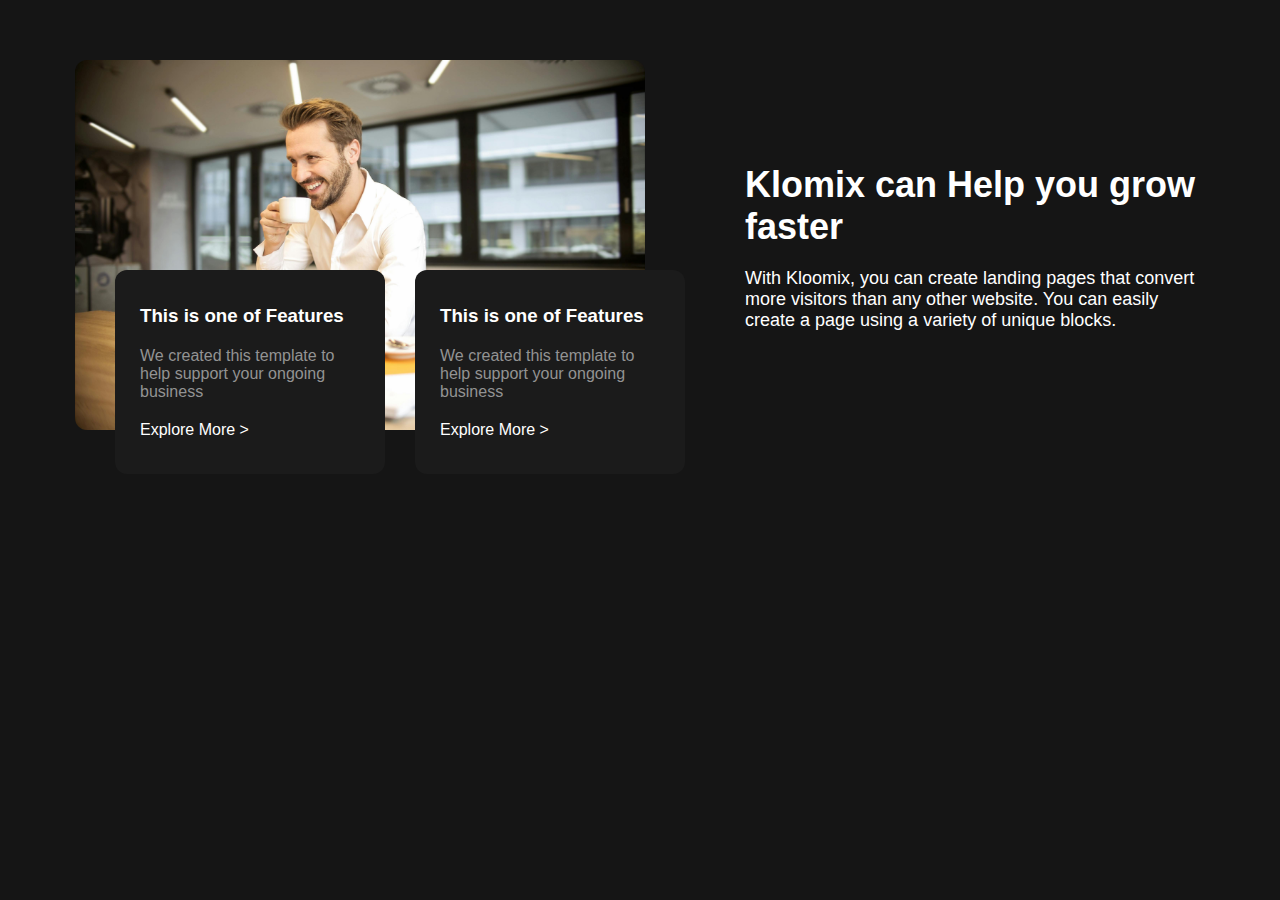
<file: explore.html>
<!DOCTYPE html>
<html lang="en">
<head>
    <meta charset="UTF-8">
    <meta name="viewport" content="width=device-width, initial-scale=1.0">
    <title>Document</title>
    <link rel="stylesheet" href="explore.css">
</head>
<body>
    <div class="container">
        <div class="second-features-section">
            <div class="features-image-box">
                <img src="assets/g1-image.jpg" alt="">
                <div class="features-g1-boxes">
                    <div class="g1-box">
                        <h3 class="box-header">This is one of Features</h3>
                        <p>We created this template to help support your ongoing business</p>
                        <a href="">Explore More ></a>
                    </div>
                    <div class="g1-box">
                        <h3 class="box-header">This is one of Features</h3>
                        <p>We created this template to help support your ongoing business</p>
                        <a href="">Explore More ></a>
                    </div>
                </div>
            </div>
            <div class="features-texts-box">
                <h2>Klomix can Help you grow faster</h2>
                <p>With Kloomix, you can create landing pages that convert more visitors than any other website. 
                    You can easily create a page using a variety of unique blocks.</p>
            </div>
        </div>
    </div>
</body>
</html>
</file>
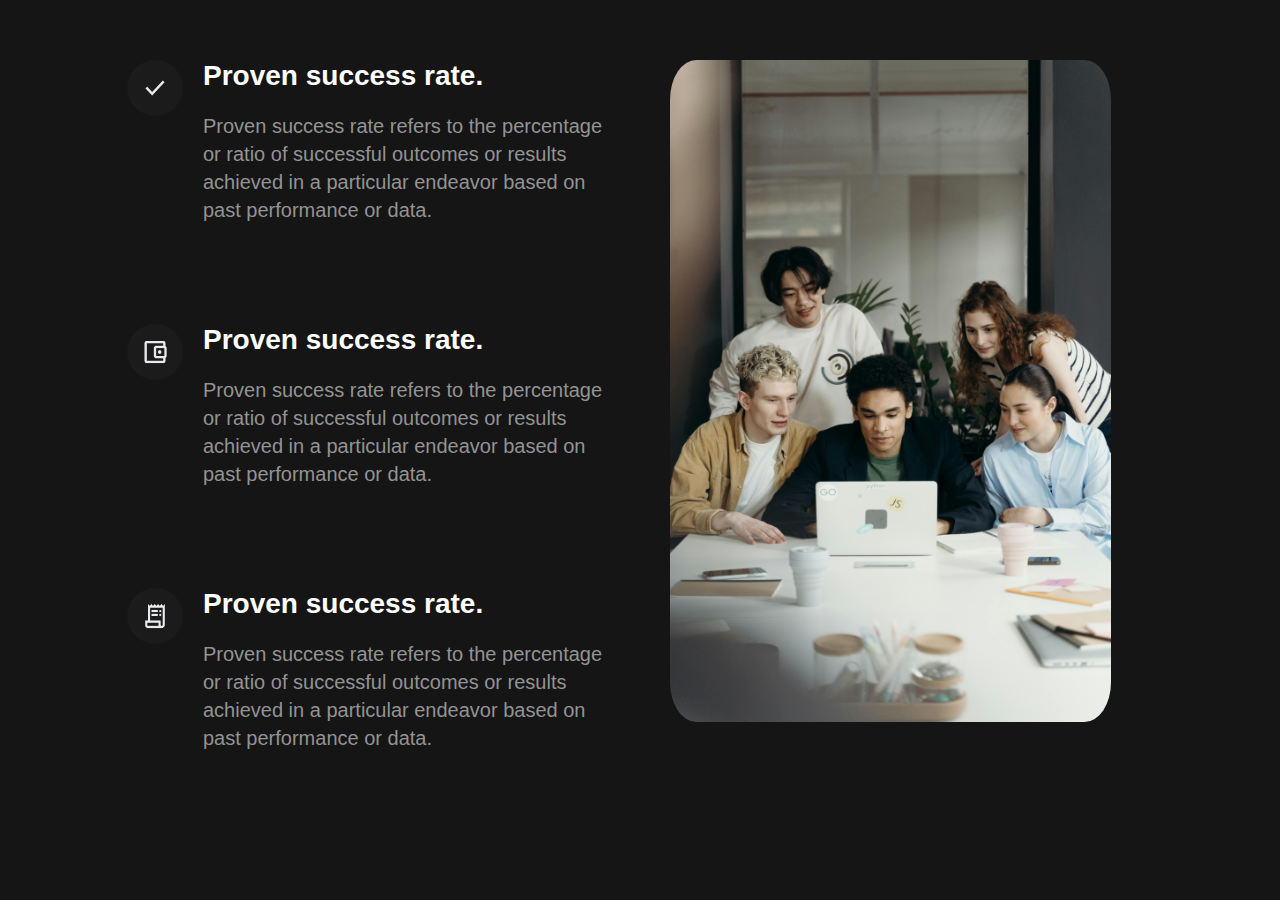
<file: features.html>
<!DOCTYPE html>
<html lang="en">
<head>
    <meta charset="UTF-8">
    <meta name="viewport" content="width=device-width, initial-scale=1.0">
    <title>Document</title>
    <link rel="stylesheet" href="features.css">
</head>
<body>
   <div class="container">
    
    <section class="features">
        <div class="features-text">
            <div class="feature">
                <div class="feature-logo">
                    <div class="logo-circle">
                        <img src="assets/check.png" alt="">
                    </div>
                </div>
                <div class="feature-text">
                    <h1>Proven success rate. </h1>
                    <p>Proven success rate refers to the percentage or ratio of successful outcomes or results achieved in a particular endeavor based on past performance or data.</p>
                </div>
            </div> 
            <div class="feature" id="second-feature">
                <div class="feature-logo">
                    <div class="logo-circle">
                        <img src="assets/balance.png" alt="">
                    </div>
                </div>
                <div class="feature-text">
                    <h1>Proven success rate. </h1>
                    <p>Proven success rate refers to the percentage or ratio of successful outcomes or results achieved in a particular endeavor based on past performance or data.</p>
                </div>
            </div> 
            <div class="feature">
                <div class="feature-logo">
                    <div class="logo-circle">
                        <img src="assets/receipt.png" alt="">
                    </div>
                </div>
                <div class="feature-text">
                    <h1>Proven success rate. </h1>
                    <p>Proven success rate refers to the percentage or ratio of successful outcomes or results achieved in a particular endeavor based on past performance or data.</p>
                </div>
            </div>
        </div>
        <div class="features-img">
            <img src="assets/featuresimage.jpg" alt="">
        </div>
    </section>
   </div>
</body>
</html>
</file>
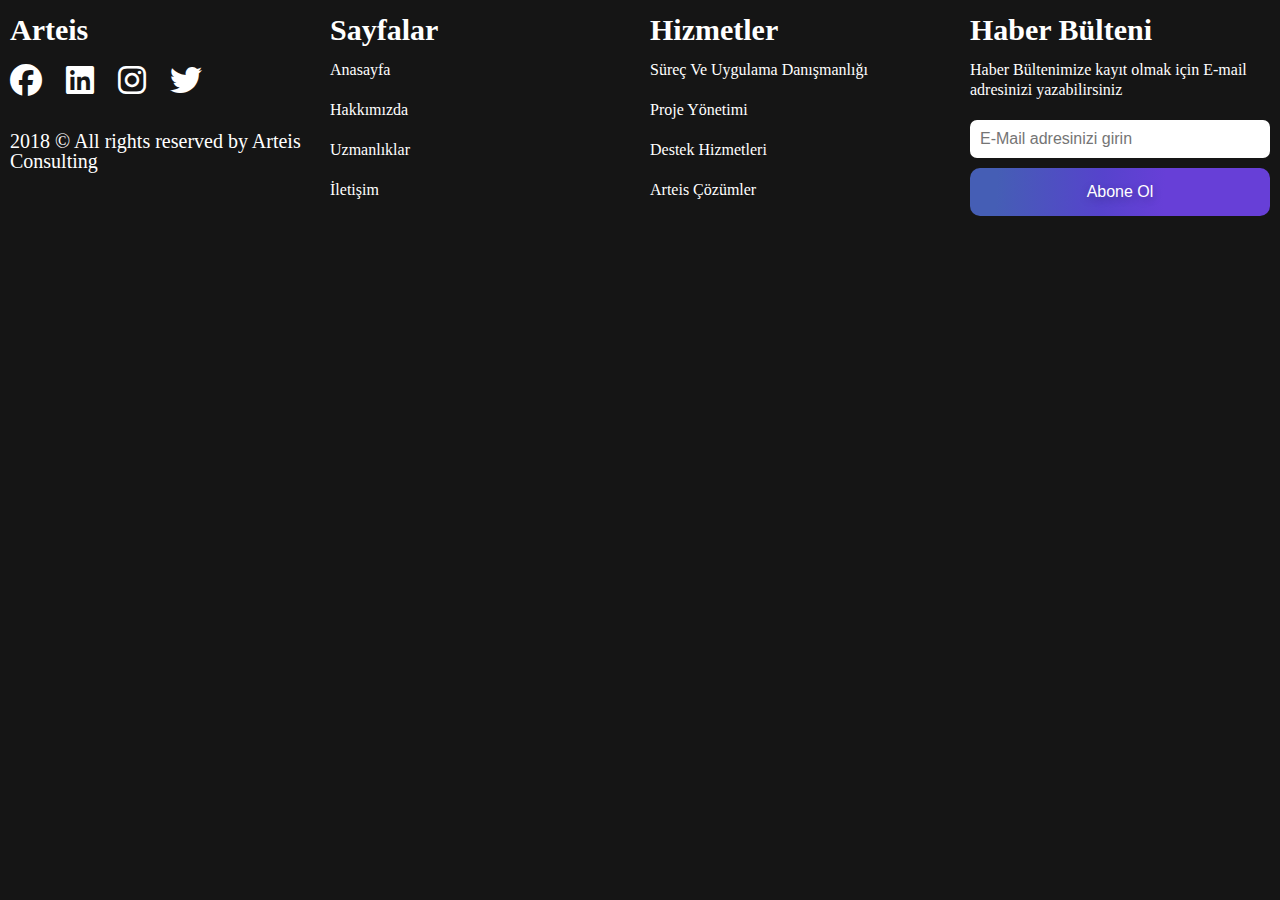
<file: footer.html>
<!DOCTYPE html>
<html lang="en">
<head>
    <meta charset="UTF-8">
    <meta name="viewport" content="width=device-width, initial-scale=1.0">
    <title>Document</title>
    <link rel="stylesheet" href="footer.css">
    <link rel="stylesheet" href="https://cdnjs.cloudflare.com/ajax/libs/font-awesome/6.5.2/css/all.min.css">

</head>
<body>
    <div class="container">
        <footer class="footer">
          <div class="row-footer">
            <div class="col">
              <h3>Arteis</h3>
              <a href="https://www.facebook.com/ArteisConsulting/"><i class="fa-brands fa-facebook fa-2xl"></i></a>
              <a href="https://www.linkedin.com/company/arteisconsulting/"><i class="fa-brands fa-linkedin fa-2xl logo1"></i></a>
              <a href="https://www.instagram.com/arteisconsulting/"><i class="fa-brands fa-instagram fa-2xl logo1"></i></a>
              <a href="https://x.com/arteisbilisim"><i class="fa-brands fa-twitter fa-2xl logo1"></i></a>
              <p class="col1p">2018 © All rights reserved by Arteis Consulting</p>
            </div>
      
            <div class="col">
              <h3>Sayfalar</h3>
              <p>Anasayfa</p>
              <p>Hakkımızda</p>
              <p>Uzmanlıklar</p>
              <p>İletişim</p>
            </div>
            <div class="col">
              <h3>Hizmetler</h3>
              <p>Süreç Ve Uygulama Danışmanlığı</p>
              <p>Proje Yönetimi</p>
              <p>Destek Hizmetleri</p>
              <p>Arteis Çözümler</p>
            </div>
      
            <div class="col">
              <h3>Haber Bülteni</h3>
              <p>Haber Bültenimize kayıt olmak için E-mail adresinizi yazabilirsiniz</p>
              <form>
                <input type="email" name="" id="" placeholder="E-Mail adresinizi girin" class="form-input">
                <button class="button-36" role="button">Abone Ol</button>
              </form>
            </div>
          </div>
        </footer>
      </div>
        
</body>
</html>
</file>
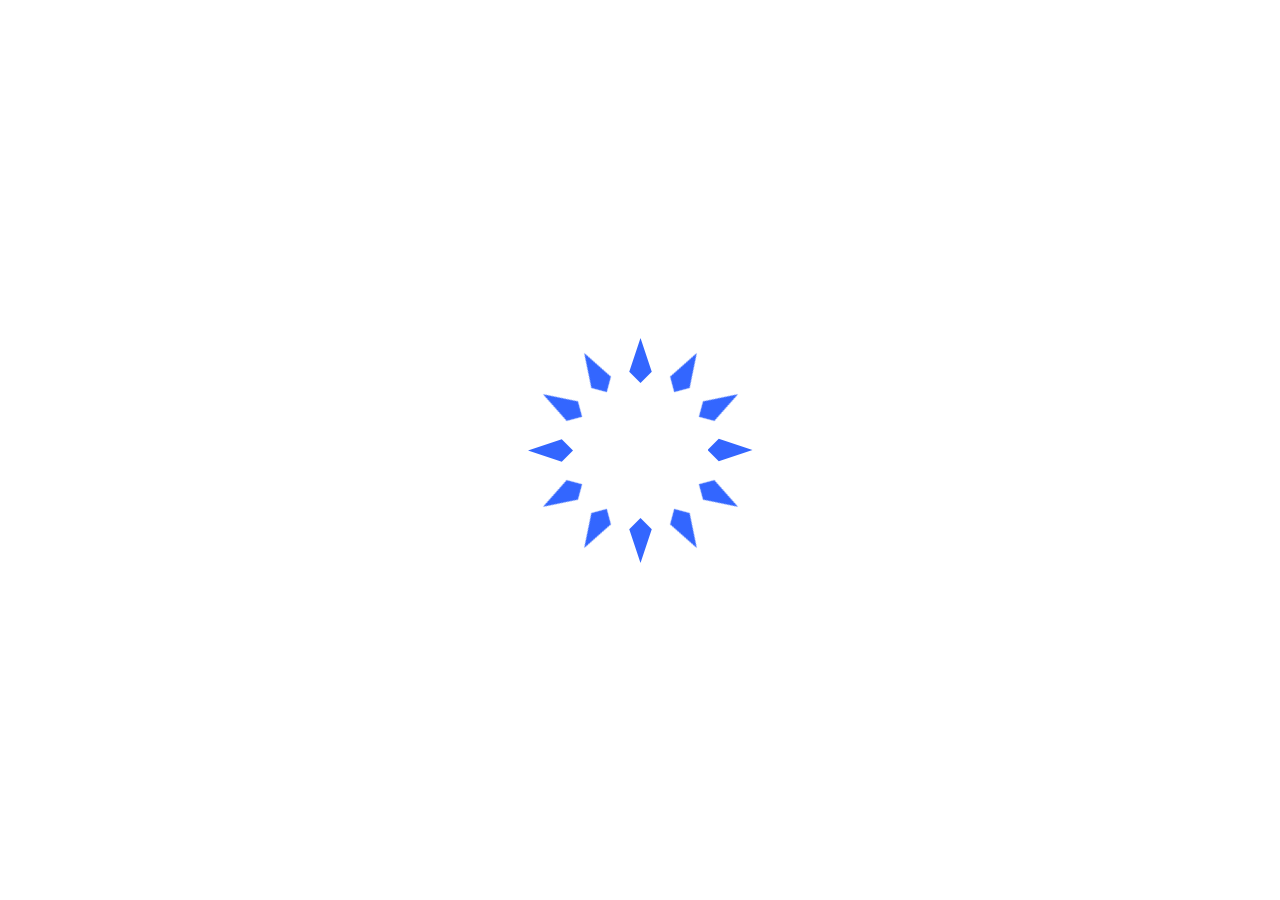
<file: mainservis.html>
<!DOCTYPE html>
<html lang="en">
<head>
    <meta charset="UTF-8">
    <meta name="viewport" content="width=device-width, initial-scale=1.0">
    <link rel="icon" href="assets/arteis favicon.ico" type="image/x-icon">
    <link rel="icon" href="assets/arteis favicon.ico">
    <title>Arteis - Art of Technology</title>
    <link rel="stylesheet" href="CSS/mainservis.css">
    <link rel="stylesheet" href="https://cdnjs.cloudflare.com/ajax/libs/font-awesome/6.5.2/css/all.min.css">
    <link rel="stylesheet" href="style.css">
    <script src="https://code.jquery.com/jquery-3.6.0.min.js"></script>

</head>
<body>
   
    <div class="loader"> 
        <figure>
        <div style="--i: 1"></div>
        <div style="--i: 2"></div>
        <div style="--i: 3"></div>
        <div style="--i: 4"></div>
        <div style="--i: 5"></div>
        <div style="--i: 6"></div>
        <div style="--i: 7"></div>
        <div style="--i: 8"></div>
        <div style="--i: 9"></div>
        <div style="--i: 10"></div>
        <div style="--i: 11"></div>
        <div style="--i: 12"></div>
      </figure>
        </div>
    <div class="container">
       
        <div class="bottom-right">
            <button id="btn-tr">Türkçe</button>
            <button id="btn-en">English</button>
          </div>
        <nav>
            <div class="logo">
                <a href="index.html"><img src="assets/arteis.webp" alt=""></a>
            </div>
            <div class="openMenu"><i class="fa fa-bars" style="color: rgb(0, 0, 0);"></i></div>
            <ul class="mainMenu">
                <li><a href=""><img src="assets/arteis.webp" alt=""></a></li>
                <li><a href="index.html" key="1">Anasayfa</a></li>
                <li><a href="mainservis.html" key="2">Hizmetler</a></li>
                <li><a href="social.html" key="3">Sosyal</a></li>
                <li><a href="about.html" key="4">Hakkımızda</a></li>
               <a href="contactus.html"> <button class="headerbutton" role="button" key="5">İletişime Geç</button></a>
                <div class="closeMenu"><i class="fa fa-times fa-2xl" style="color: rgb(0, 0, 0);"></i></div>
                <span class="icons">
                   <a href="https://www.facebook.com/ArteisConsulting/"><i class="fab fa-facebook fa-xl"></i></a>
                  <a href="https://www.instagram.com/arteisconsulting/"> <i class="fab fa-instagram fa-xl"></i></a>
                   <a href="https://x.com/arteisbilisim"><i class="fab fa-twitter fa-xl"></i></a>
                   <a href="https://www.linkedin.com/company/arteisconsulting/"><i class="fa-brands fa-linkedin fa-2xl logo1"></i></a>
                   
                </span>
            </ul>
        </nav>

        <div class="features-header">
            <h1 key="500">Servisler</h1>
           <div class="features-p">
            <h3 id="pop-up" key="501">Süreç ve Uygulamalar</h3>
            <p id="animation-d" key="502">İşletmenizin verimliliğini ve etkinliğini artırmak için özelleştirilmiş yazılım süreçleri ve uygulamaları sunuyoruz.</p>
           </div>
        </div>
        <section class="features">
            <div class="feature" id="animation-l">
                <div class="feature-logo">
                    <div class="logo-circle1">
                        <img src="assets/check.webp" alt="">
                    </div>
                </div>
                <div class="feature-text">
                    <h1 key="106">Lojistik Ve Finansal Uygulamalar</h1>
                    <p key="107">İşletmelerin tedarik zinciri verimliliğini artırırken aynı zamanda mali yönetimlerini optimize etmelerine olanak tanır. Bu alanlar, işletmeler için stratejik öneme sahiptir ve operasyonel kararları destekler.</p>
                </div>
            </div> 
            <div class="feature" id="animation-l">
                <div class="feature-logo">
                    <div class="logo-circle1">
                        <img src="assets/balance.webp" alt="">
                    </div>
                </div>
                <div class="feature-text">
                    <h1 key="108">SAP Hybris E-Commerce</h1>
                    <p key="109">Kullanıcı dostu arayüzleri ve güçlü entegrasyon özellikleriyle müşteri deneyimini iyileştirirken, işletmelere geniş ölçekte e-ticaret çözümleri sunar. Güvenilir altyapısıyla, işletmelerin dijital dönüşüm süreçlerinde etkin rol oynar ve rekabet avantajı sağlar.</p>
                </div>
            </div> 
            <div class="feature" id="animation-l">
                <div class="feature-logo">
                    <div class="logo-circle1">
                        <img src="assets/receipt.webp" alt="">
                    </div>
                </div>
                <div class="feature-text">
                    <h1 key="110">SAP S/4HANA Conversion</h1>
                    <p key="111">işletmelerin eski SAP ERP sistemlerini modern ve daha yenilikçi bir yapı olan SAP S/4HANA'ya geçiş sürecini ifade eder. Bu dönüşüm, işletmelerin operasyonel verimliliği artırmasına, iş süreçlerini optimize etmesine ve gerçek zamanlı veri analizi ile daha hızlı kararlar almasına olanak tanır.</p>
                </div>
            </div>
        </section>

        <div class="statistics">
            <div class="statistics-img">
                <img src="assets/mainimage.webp" alt="" id="animation-l">
            </div>
            <div class="statistics-texts">
                <h2  key="112" id="pop-up">Diğer Hizmetlerimiz </h2>
                <p key="113" id="animation-d">SAP İş Analitikleri <br>SAP Customer <br> Activity RepositoryForecast and Replenishment <br> SAP Fiori <br> SAP ABAP <br>SAP Workflow
                   </p>
                <div class="stats" id="animation-d">
                    <div class="stat">
                        <p class="stats-number">100+</p>
                        <p class="stats-types" key="114" >Müşteri</p>
                    </div>
                    <div class="stat">
                        <p class="stats-number">120+</p>
                        <p class="stats-types" key="115">Proje</p>
                    </div>
                    <div class="stat">
                        <p class="stats-number">20+</p>
                        <p class="stats-types" key="116">Sektör</p>
                    </div>
                </div>
            </div>
        </div>





        <section class="feature-cards">
            <div class="card1" id="animation-d">
                <div class="card1-content">
                    <h2 class="card1-subtitle" key="117">Mobil Hizmetimiz</h2>
                    <h1 class="card1-title" key="118"> SAP Mobile Apps</h1>
                    <p key="119">Mobil cihazlar için geliştirilen SAP uygulamalarını içerir. İş süreçlerini mobil olarak yönetmeyi ve kullanıcıların erişimini kolaylaştırmayı amaçlar.</p>
                    <a href="contactus.html"><button class="shadow__btn" key="120">İletişime Geç</button></a>
                </div>
            </div>
            <div class="card1" id="animation-d">
                <div class="card1-content">
                    <h2 class="card1-subtitle" key="121">Endüstriyel Çözümlerimiz</h2>
                    <h1 class="card1-title" key="122">IS-A-VMS</h1>
                    <p key="123">SAP'nin endüstriyel çözümlerinden biridir ve İş Zeka ve Değerli Müşteri Yönetimi Sistemleri olarak da bilinir. Bu uygulamalar, işletmelerin veri yönetimini optimize etmelerine ve müşteri ilişkilerini geliştirmelerine olanak tanır.</p>
                    <a href="contactus.html"><button class="shadow__btn" key="124">İletişime Geç</button></a>
                </div>
            </div>
        </section>

        <div class="bookcall">
            <div class="bookcalltext">
                <div class="logo-circle-p" id="animation-l">
                    <img src="assets/mark_as_unread_20dp_FILL0_wght400_GRAD0_opsz20 (2).webp" alt="" class="bookcallimg">
                </div>
                <div class="text-content" id="animation-r">
                    <h1 key="125">Projenizi hayata mı geçirmek istiyorsunuz?</h1>
                    <p key="126">Bizimle iletişime geçin! Deneyimli ekibimiz, yenilikçi ve özelleştirilmiş yazılım çözümleri sunar. Fikirlerinizi gerçeğe dönüştürmek ve işinizi bir sonraki seviyeye taşımak için buradayız. Gelin, birlikte harika işler başaralım!</p>
                </div>
            </div>
            <button class="shadow__btn" id="animation-d"><a href="contactus.html" key="127">İletişime Geç</a></button>
        </div>
        <footer class="footer">
            <div class="row-footer">
              <div class="col">
                <h3>Arteis</h3>
                <a href="https://www.facebook.com/ArteisConsulting/"><i class="fa-brands fa-facebook fa-2xl"></i></a>
                <a href="https://www.linkedin.com/company/arteisconsulting/"><i class="fa-brands fa-linkedin fa-2xl logo1"></i></a>
                <a href="https://www.instagram.com/arteisconsulting/"><i class="fa-brands fa-instagram fa-2xl logo1"></i></a>
                <a href="https://x.com/arteisbilisim"><i class="fa-brands fa-twitter fa-2xl logo1"></i></a>
                <p class="col1p">2018 © All rights reserved by Arteis Consulting</p>
              </div>
        
              <div class="col">
                <h3 key="50">Sayfalar</h3>
                <a href="index.html"> <p key="51">Anasayfa</p></a>
                <a href="about.html"> <p key="52">Hakkımızda</p></a>
               <a href="social.html">  <p key="53">Sosyal</p></a>
               <a href="contactus.html">  <p key="54">İletişim</p></a>
              </div>
              <div class="col">
                <a href="mainservis.html">
                <h3 key="55">Hizmetler</h3>
                <p key="56">Süreç Ve Uygulama Danışmanlığı</p>
                <p key="57">Proje Yönetimi</p>
                <p key="58">Destek Hizmetleri</p>
                <p key="59">Arteis Çözümler</p>
            </a>
              </div>
        
              <div class="col">
                <h3 key="60">Haber Bülteni</h3>
                <p key="61">Haber Bültenimize kayıt olmak için E-mail adresinizi yazabilirsiniz</p>
                <form onsubmit="event.preventDefault(); openPopup();">
                  <input type="email" name="" id="" placeholder="Your E-mail Address" class="form-input">
                  <button class="button-36" role="button" key="62">Abone Ol</button>
                  <div class="subPop" id="subPop">
                    <img src="assets/checkmark.png" alt="">
                    <h2 key="800">Teşekkürler</h2>
                    <p key="801" >Aboneliğiniz başarıyla alındı</p>
                    <button type="button" onclick="closePopup()" key="802" >tamam</button>
                  </div>
                </form>
            </div>
          </footer>
          </div>
        
        
    
</body>
<script src="JS/app.js"></script>
<script src="language.js"></script>
<script>
 $(window).on('load', function() {
    setTimeout(function() {
        $(".loader").addClass('hidden');
        $(".loader").fadeOut(1000);
        console.log('Loader hidden class added'); // Konsolda bu mesajı kontrol edin
        $(".container").fadeIn(1000);
    }, 1000); // 2 saniye bekler
});




</script>

<script>
    let popup = document.getElementById("subPop");

    function openPopup(){
        popup.classList.add("open-popup");
    }

    function closePopup(){
        popup.classList.remove("open-popup");
    }

   </script>
</html>
</file>
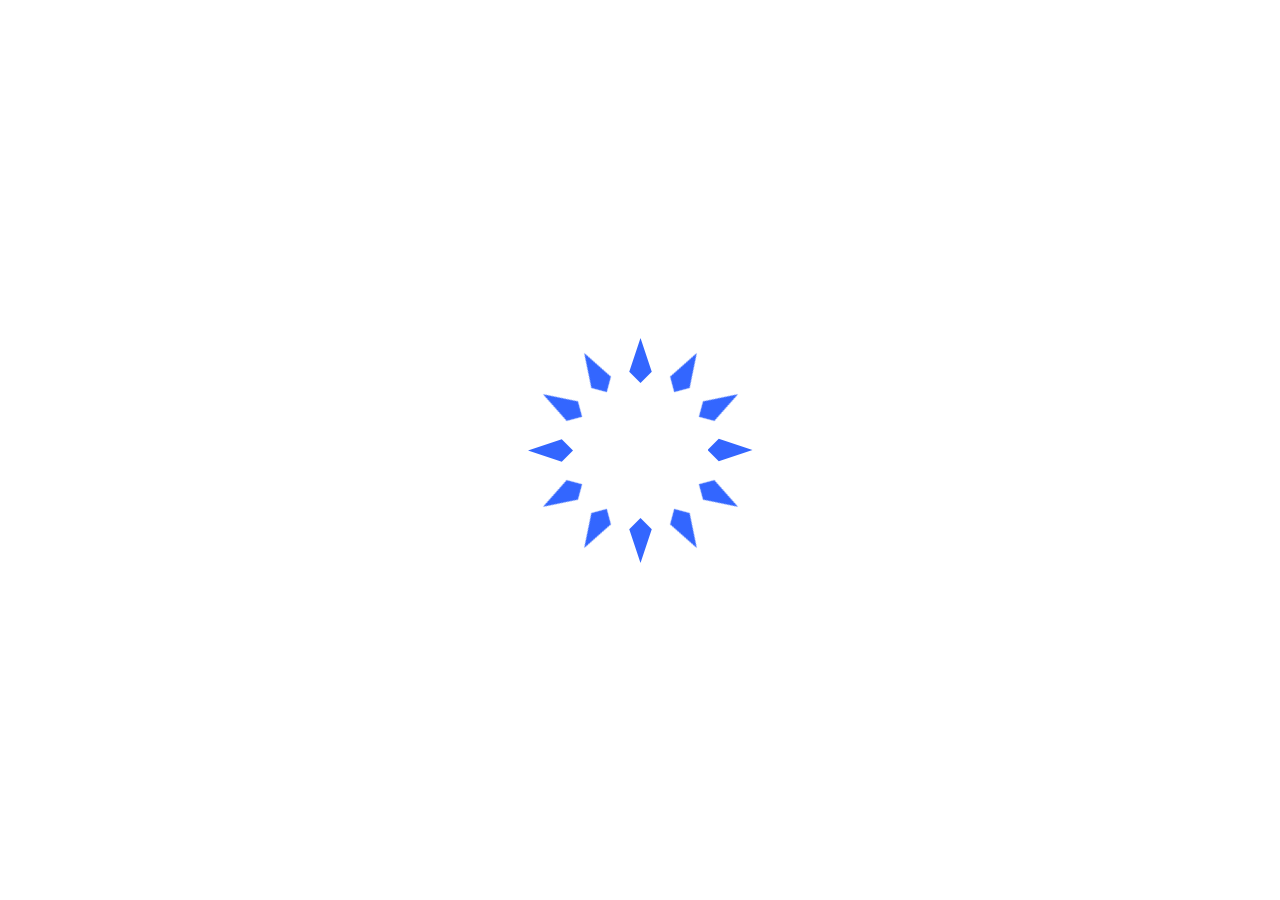
<file: social.html>
<!DOCTYPE html>
<html lang="en">
<head>
    <meta charset="UTF-8">
    <meta name="viewport" content="width=device-width, initial-scale=1.0">
    <link rel="stylesheet" href="style.css">
    <link rel="icon" href="assets/arteis favicon.ico" type="image/x-icon">
    <link rel="icon" href="assets/arteis favicon.ico">
    <link rel="stylesheet" href="https://cdnjs.cloudflare.com/ajax/libs/font-awesome/6.5.2/css/all.min.css">
    <link rel="preconnect" href="https://fonts.googleapis.com">
    <script src="https://code.jquery.com/jquery-3.6.0.min.js"></script>
    <link rel="stylesheet" href="CSS/social.css">
    <link rel="stylesheet" href="https://cdnjs.cloudflare.com/ajax/libs/font-awesome/6.5.2/css/all.min.css">
    <title>Arteis - Art of Technology</title>
</head>
<body>
    <div class="loader"> 
        <figure>
        <div style="--i: 1"></div>
        <div style="--i: 2"></div>
        <div style="--i: 3"></div>
        <div style="--i: 4"></div>
        <div style="--i: 5"></div>
        <div style="--i: 6"></div>
        <div style="--i: 7"></div>
        <div style="--i: 8"></div>
        <div style="--i: 9"></div>
        <div style="--i: 10"></div>
        <div style="--i: 11"></div>
        <div style="--i: 12"></div>
      </figure>
        </div>
    <div class="container">
       
        <div class="bottom-right">
            <button id="btn-tr">Türkçe</button>
            <button id="btn-en">English</button>
          </div>
        <nav>
            <div class="logo">
                <a href="index.html"><img src="assets/arteis.webp" alt=""></a>
            </div>
            <div class="openMenu"><i class="fa fa-bars" style="color: rgb(0, 0, 0);"></i></div>
            <ul class="mainMenu">
                <li><a href=""><img src="assets/arteis.webp" alt=""></a></li>
                <li><a href="index.html" key="1">Anasayfa</a></li>
                <li><a href="mainservis.html" key="2">Hizmetler</a></li>
                <li><a href="social.html" key="3">Sosyal</a></li>
                <li><a href="about.html" key="4">Hakkımızda</a></li>
               <a href="contactus.html"> <button class="headerbutton" role="button" key="5">İletişime Geç</button></a>
                <div class="closeMenu"><i class="fa fa-times fa-2xl" style="color: rgb(0, 0, 0);"></i></div>
                <span class="icons">
                   <a href="https://www.facebook.com/ArteisConsulting/"><i class="fab fa-facebook fa-xl"></i></a>
                  <a href="https://www.instagram.com/arteisconsulting/"> <i class="fab fa-instagram fa-xl"></i></a>
                   <a href="https://x.com/arteisbilisim"><i class="fab fa-twitter fa-xl"></i></a>
                   <a href="https://www.linkedin.com/company/arteisconsulting/"><i class="fa-brands fa-linkedin fa-2xl logo1"></i></a>
                   
                </span>
            </ul>
        </nav>

        <div class="features-header">
          <h1 key="601">Sosyal</h1>
         <div class="features-p">
          <h3 id="pop-up" key="602">Yaratıcı ve Yenilikçi Çözümler</h3>
          <p id="animation-d" key="603">İşletmenizi bir adım öne taşıyan sosyal projelerimizi burada keşfedin. Dijital dünyada iz bırakmak için geliştirdiğimiz yenilikçi çözümlerle tanışın</p>
         </div>
      </div>

       <div class="socialTotal" id="pop-up">
        <div class="socialcontainer">
          <div class="text-section">
              <h1 key="604">Unlock Retail Success <br> with Arteis: Your SAP Experts Await!</h1>
              <p  key="605">Empower your retail future with Arteis: SAP retail products specialists driving growth and innovation. Seamlessly integrate, optimise, and excel with our expert team.</p>
              <p class="cta" key="606" >Experience the Arteis advantage today</p>
              <div class="learn-more-container">
                   <a href="contactus.html "><button class="learn-more" key="607" >Learn More</button></a>
                  <div class="social-icons">
                      <a href="https://www.facebook.com/ArteisConsulting/"><i class="fa-brands fa-facebook fa-2xl"></i></a>
                      <a href="https://www.linkedin.com/company/arteisconsulting/"><i class="fa-brands fa-linkedin fa-2xl logo1"></i></a>
                      <a href="https://www.instagram.com/arteisconsulting/"><i class="fa-brands fa-instagram fa-2xl logo1"></i></a>
                      <a href="https://x.com/arteisbilisim"><i class="fa-brands fa-twitter fa-2xl logo1"></i></a>
                  </div>
              </div>
          </div>
          <div class="image-section">
              <img src="assets/shoppingcart.webp" alt="Shopping Cart Image">
          </div>
      </div>
       </div>

        <div class="totalCard">
          <!-- first post -->
          <div class="instaCard" id="animation-l">
            <div class="top">
              <div class="userDetails">
                <div class="profileImg">
                  <img src="assets/arteis favicon.webp" alt="" class="cover">
                </div>
                <h3>Arteis <br> <span>Istanbul, Turkey</span></h3>
              </div>
              <div>
                <img src="assets/pngwing.com.webp" alt="" class="dot">
                <img src="assets/pngwing.com.webp" alt="" class="dot">
                <img src="assets/pngwing.com.webp" alt="" class="dot">
              </div>
            </div>
            <div class="imgBx">
              <p class="imgBxp" key="608" > 📣 Getir RISE with SAP project is live... <br>
                Arteis proud to announce that Getir project, for which we took responsibility for Retail processes as a subcontractor of SAP Turkey, within the scope of the RISE with SAP project. <br>
                One of Turkey's leading and largest ERP Transformation projects went live in recent months and the post-go-live adaptation process has been successfully progressing.
                The implementation of end-to-end Retail module processes in a short period of 15 months is also an indicator of this success.
                Arteis would like to sincerely express gratitude to all teammates of hashtag#Getir, hashtag#SAPTurkey, and hashtag#Arteis who contributed to this great work.
                Thanks to your determination, knowledge, and collaboration.
                Getir project has made a significant contribution to Turkey's digital transformation with each of its stakeholders.
                
                Arteis is fully confident that will achieve even greater successes in the future with the same determination and perseverance.</p>
              <!-- <img src="assets/postone.webp" alt="" class="cover"> -->
            </div>
            <div class="actionBtns">
              <div class="left">
                <i class="fa-regular fa-heart  heart"></i>
                <i class="fa-regular fa-comment"></i>
                <i class="fa-regular fa-share-from-square"></i>
              </div>
              <div class="right">
                <i class="fa-regular fa-bookmark"></i>
              </div>
            </div>
            <h4 class="likes">3,568 likes</h4>
            <h4 class="message"><b>Arteis</b> We're excited to launch our latest software project!  <span>#arteis</span> <span>#software</span> <span>#sap</span> <span>#getir</span></h4>
            <h4 class="comments">View all 245 comments</h4>
            <div class="addComments">
              <div class="userImg">
                <img src="assets/usercomment.webp" alt="" class="cover">
              </div>
              <input type="text" class="text" placeholder="Add a comment...">
            </div>
            <h5 class="postTime">4 hours ago</h5>
          </div>
          <!-- second post -->
          <div class="instaCard" id="animation-l">
            <div class="top">
              <div class="userDetails">
                <div class="profileImg">
                  <img src="assets/arteis favicon.webp" alt="" class="cover">
                </div>
                <h3>Arteis <br> <span>Istanbul, Turkey</span></h3>
              </div>
              <div>
                <img src="assets/pngwing.com.webp" alt="" class="dot">
                <img src="assets/pngwing.com.webp" alt="" class="dot">
                <img src="assets/pngwing.com.webp" alt="" class="dot">
              </div>
            </div>
            <div class="imgBx">
              <p class="imgBxp" key="609" >Karaca & Golive Leave Their Mark with RISE with SAP Project! <br>
                We are proud to share our success with Karaca in completing the industry's first comprehensive RISE with SAP project. <br>
                As part of a transformation project initiated to serve Karaca's 2030 vision and growth strategy, which includes brands such as Jumbo, Emsan, and Homend, we have successfully implemented a project using SAP's latest cloud and industry solutions.
                The project, which includes applications from SAP's retail solution family, logistics solutions, advanced financial solutions, and human resources applications, was completed in 1.5 years thanks to the dedicated efforts of all teams.
                We want to thank all stakeholders who contributed to the successful completion of this project, including the hashtag#arteis team for their support in retail solutions, the conforcus team for their support on the financial side, and all stakeholders who served as subcontractors. To more projects that leave a mark with Karaca!</p>
              <!-- <img src="assets/postone.webp" alt="" class="cover"> -->
            </div>
            <div class="actionBtns">
              <div class="left">
                <i class="fa-regular fa-heart  heart"></i>
                <i class="fa-regular fa-comment"></i>
                <i class="fa-regular fa-share-from-square"></i>
              </div>
              <div class="right">
                <i class="fa-regular fa-bookmark"></i>
              </div>
            </div>
            <h4 class="likes">3,108 likes</h4>
            <h4 class="message"><b>Arteis </b> Proud to unveil our software creation!  <span>#sap</span> <span>#karaca</span> <span>#golive</span> <span>#arteis</span></h4>
            <h4 class="comments">View all 178 comments</h4>
            <div class="addComments">
              <div class="userImg">
                <img src="assets/usercomment.webp" alt="" class="cover">
              </div>
              <input type="text" class="text" placeholder="Add a comment...">
            </div>
            <h5 class="postTime">23 hours ago</h5>
          </div>
           <!-- third post -->
           <div class="instaCard">
            <div class="top">
              <div class="userDetails">
                <div class="profileImg">
                  <img src="assets/arteis favicon.webp" alt="" class="cover">
                </div>
                <h3>Arteis <br> <span>Istanbul, Turkey</span></h3>
              </div>
              <div>
                <img src="assets/pngwing.com.webp" alt="" class="dot">
                <img src="assets/pngwing.com.webp" alt="" class="dot">
                <img src="assets/pngwing.com.webp" alt="" class="dot">
              </div>
            </div>
            <div class="imgBx">
              <p class="imgBxp" key="610">🎉 Announcement of a Successfully Completed Project! 🎉

                We are proud to announce that we, at Arteis, have successfully completed the Zorluteks SAP CAR UDF (Customer Activity Repository Unified Data Foundation) project!
                
                Key achievements from the completion of this project include: <br>
                
                ✅ Successful attainment of project goals through excellent teamwork <br>
                ✅ Adherence to high-quality standards and successful test results <br>
                ✅ Significant advancements in customer data integration and analytics with innovative solutions <br>
                ✅ Stronger project delivery through powerful collaborations
                
                Innovations brought by our project: <br>
                
                📊 Advanced Data Analytics and Reporting: New analytical tools and enhanced reporting features enable faster and more accurate business decision-making. <br>
                
                🔒 Inventory Optimization: Leveraging UDF’s historical sales data, the system reduces instances of overstocking or understocking by analyzing factors like seasonality, price changes, and campaigns, ensuring optimal inventory levels. <br>
                
                📈 Real-Time Data Processing: Real-time data transfers provide highly accurate sales forecasts by enabling predictions based on up-to-date information. <br>
                
                💯 Customer Satisfaction: By reducing sales losses with accurate forecasting that considers customer needs, the project aims to enhance customer satisfaction. <br>
                
                👥 User-Friendly, Modern, and Intuitive Interface: A modern and intuitive interface design enhances user experience, making it easier and faster for users to navigate the system and quickly access the information they need. <br>
                
                🔄 High Performance and Scalability: The system is optimized to handle large volumes of data and is designed to meet future growth needs.</p> 
              <!-- <img src="assets/postone.webp" alt="" class="cover"> -->
            </div>
            <div class="actionBtns">
              <div class="left">
                <i class="fa-regular fa-heart  heart"></i>
                <i class="fa-regular fa-comment"></i>
                <i class="fa-regular fa-share-from-square"></i>
              </div>
              <div class="right">
                <i class="fa-regular fa-bookmark"></i>
              </div>
            </div>
            <h4 class="likes">2,721 likes</h4>
            <h4 class="message"><b>Arteis </b>Announcing our Zorluteks software innovation! <span>#arteis</span> <span>#zorluteks</span> <span>#sap</span></h4>
            <h4 class="comments">View all 327 comments</h4>
            <div class="addComments">
              <div class="userImg">
                <img src="assets/usercomment.webp" alt="" class="cover">
              </div>
              <input type="text" class="text" placeholder="Add a comment...">
            </div>
            <h5 class="postTime">2 days ago</h5>
          </div>
           <!-- fourth post -->
           <!-- <div class="instaCard">
            <div class="top">
              <div class="userDetails">
                <div class="profileImg">
                  <img src="assets/arteis favicon.png" alt="" class="cover">
                </div>
                <h3>arteis <br> <span>Istanbul, Turkey</span></h3>
              </div>
              <div>
                <img src="assets/pngwing.com.png" alt="" class="dot">
                <img src="assets/pngwing.com.png" alt="" class="dot">
                <img src="assets/pngwing.com.png" alt="" class="dot">
              </div>
            </div>
            <div class="imgBx">
              <img src="assets/postone.webp" alt="" class="cover">
            </div>
            <div class="actionBtns">
              <div class="left">
                <i class="fa-regular fa-heart  heart"></i>
                <i class="fa-regular fa-comment"></i>
                <i class="fa-regular fa-share-from-square"></i>
              </div>
              <div class="right">
                <i class="fa-regular fa-bookmark"></i>
              </div>
            </div>
            <h4 class="likes">2,868 likes</h4>
            <h4 class="message"><b>arteis </b>Our latest project is ready for the world!<span>#arteis </span><span>#software </span> <span>#sap </span></h4>
            <h4 class="comments">View all 271 comments</h4>
            <div class="addComments">
              <div class="userImg">
                <img src="assets/usercomment.png" alt="" class="cover">
              </div>
              <input type="text" class="text" placeholder="Add a comment...">
            </div>
            <h5 class="postTime">5 days ago</h5>
          </div>
        </div> -->



        <footer class="footer">
          <div class="row-footer">
            <div class="col">
              <h3>Arteis</h3>
              <a href="https://www.facebook.com/ArteisConsulting/"><i class="fa-brands fa-facebook fa-2xl"></i></a>
              <a href="https://www.linkedin.com/company/arteisconsulting/"><i class="fa-brands fa-linkedin fa-2xl logo1"></i></a>
              <a href="https://www.instagram.com/arteisconsulting/"><i class="fa-brands fa-instagram fa-2xl logo1"></i></a>
              <a href="https://x.com/arteisbilisim"><i class="fa-brands fa-twitter fa-2xl logo1"></i></a>
              <p class="col1p">2018 © All rights reserved by Arteis Consulting</p>
            </div>
      
            <div class="col">
              <h3 key="50">Sayfalar</h3>
              <a href="index.html"> <p key="51">Anasayfa</p></a>
              <a href="about.html"> <p key="52">Hakkımızda</p></a>
             <a href="social.html">  <p key="53">Sosyal</p></a>
             <a href="contactus.html">  <p key="54">İletişim</p></a>
            </div>
            <div class="col">
              <a href="mainservis.html">
              <h3 key="55">Hizmetler</h3>
              <p key="56">Süreç Ve Uygulama Danışmanlığı</p>
              <p key="57">Proje Yönetimi</p>
              <p key="58">Destek Hizmetleri</p>
              <p key="59">Arteis Çözümler</p>
          </a>
            </div>
      
            <div class="col">
              <h3 key="60">Haber Bülteni</h3>
              <p key="61">Haber Bültenimize kayıt olmak için E-mail adresinizi yazabilirsiniz</p>
              <form onsubmit="event.preventDefault(); openPopup();">
                <input type="email" name="" id="" placeholder="Your E-mail Address" class="form-input">
                <button class="button-36" role="button" key="62">Abone Ol</button>
                <div class="subPop" id="subPop">
                  <img src="assets/checkmark.png" alt="">
                  <h2 key="800">Teşekkürler</h2>
                  <p key="801" >Aboneliğiniz başarıyla alındı</p>
                  <button type="button" onclick="closePopup()" key="802" >tamam</button>
                </div> 
              </form>
          </div>
        </footer>


        
        <script>
          let popup = document.getElementById("subPop");
      
          function openPopup(){
              popup.classList.add("open-popup");
          }
      
          function closePopup(){
              popup.classList.remove("open-popup");
          }
      
         </script>
    
    
    
    

        
        
        
        
        <script>
            $(window).on('load', function() {
               setTimeout(function() {
                   $(".loader").addClass('hidden');
                   $(".loader").fadeOut(1000);
                   console.log('Loader hidden class added'); // Konsolda bu mesajı kontrol edin
                   $(".container").fadeIn(1000);
               }, 1000); // 2 saniye bekler
           });
           
           
           
           
           </script>




   <script src="language.js"></script>       
   <script src="JS/app.js"></script>
   <script src="JS/counter.js"></script>
</body>
</html>
</file>
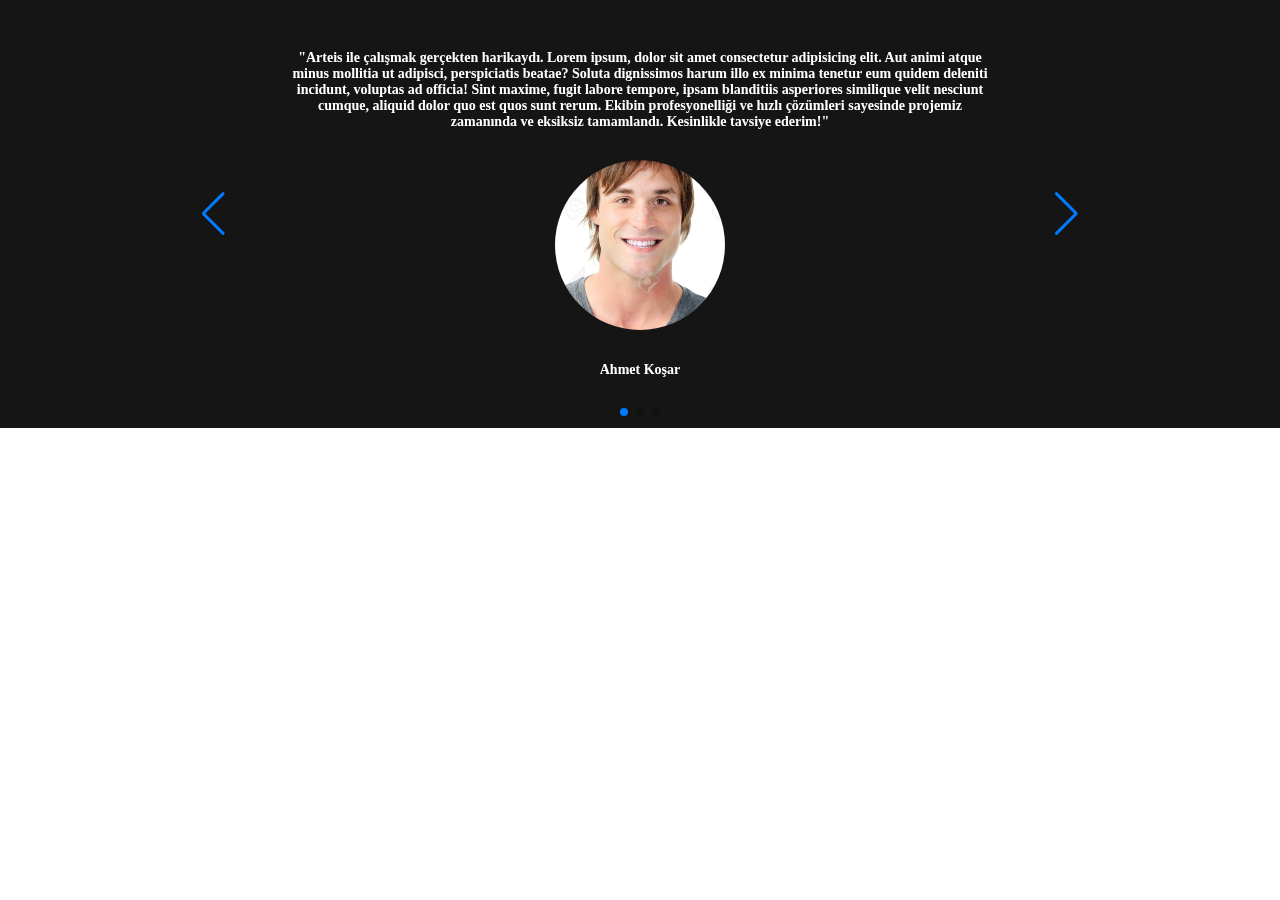
<file: testimonal.html>
<!DOCTYPE html>
<html lang="en">

<head>
  <meta charset="utf-8" />
  <title>Swiper demo</title>
  <meta name="viewport" content="width=device-width, initial-scale=1, minimum-scale=1, maximum-scale=1" />
  <!-- Link Swiper's CSS -->
  <link rel="stylesheet" href="https://cdn.jsdelivr.net/npm/swiper@11/swiper-bundle.min.css" />
<link rel="stylesheet" href="testimonal.css">

</head>

<body>
  <!-- Swiper -->
 <section class="testimonialcontainer">
    <div class="testimonial mySwiper">
        <div class="testi-content swiper-wrapper">
          <div class="slide swiper-slide">
            
            <p>"Arteis ile çalışmak gerçekten harikaydı.  Lorem ipsum, dolor sit amet consectetur adipisicing elit. Aut animi atque minus mollitia ut adipisci, perspiciatis beatae? Soluta dignissimos harum illo ex minima tenetur eum quidem deleniti incidunt, voluptas ad officia! Sint maxime, fugit labore tempore, ipsam blanditiis asperiores similique velit nesciunt cumque, aliquid dolor quo est quos sunt rerum.
                Ekibin profesyonelliği ve hızlı çözümleri sayesinde projemiz zamanında ve eksiksiz tamamlandı. Kesinlikle tavsiye ederim!"</p>
            <img src="vini.png" alt="" class="image">
            <div class="details">
                <span class="name">Ahmet Koşar</span>
                
            </div>
          </div>
          <div class="slide swiper-slide">
            
            <p>"Arteis ile çalışmak gerçekten harikaydı. Lorem ipsum dolor sit amet consectetur adipisicing elit. Minus impedit, perspiciatis dolorem ex necessitatibus corrupti sint tenetur iusto eveniet? Quam fugiat libero iure ipsam eligendi eveniet similique quisquam facere expedita! In, iure eum esse ad illum possimus quos vero blanditiis architecto qui rerum aliquam nam repudiandae totam, doloribus, ut aperiam. Ekibin profesyonelliği ve hızlı çözümleri sayesinde projemiz zamanında ve eksiksiz tamamlandı. Kesinlikle tavsiye ederim!"</p>
            <img src="vini.png" alt="" class="image">
            <div class="details">
                <span class="name">Ahmet Koşar</span>
                
            </div>
          </div>
          <div class="slide swiper-slide">
            
            <p>"Arteis ile çalışmak gerçekten harikaydı. Ekibin profesyonelliği ve hızlı çözümleri sayesinde projemiz zamanında ve eksiksiz tamamlandı. Kesinlikle tavsiye ederim!"</p>
            <img src="vini.png" alt="" class="image">
            <div class="details">
                <span class="name">Ahmet Koşar</span>
                
            </div>
          </div>
          
        </div>
        <div class="swiper-button-next"></div>
        <div class="swiper-button-prev"></div>
        <div class="swiper-pagination"></div>
      </div>
 </section>

  <!-- Swiper JS -->
  <script src="https://cdn.jsdelivr.net/npm/swiper@11/swiper-bundle.min.js"></script>

  <!-- Initialize Swiper -->
  <script>
    var swiper = new Swiper(".mySwiper", {
      slidesPerView: 1,
      spaceBetween: 30,
      loop: true,
      pagination: {
        el: ".swiper-pagination",
        clickable: true,
      },
      navigation: {
        nextEl: ".swiper-button-next",
        prevEl: ".swiper-button-prev",
      },
    });
  </script>
</body>

</html>
</file>
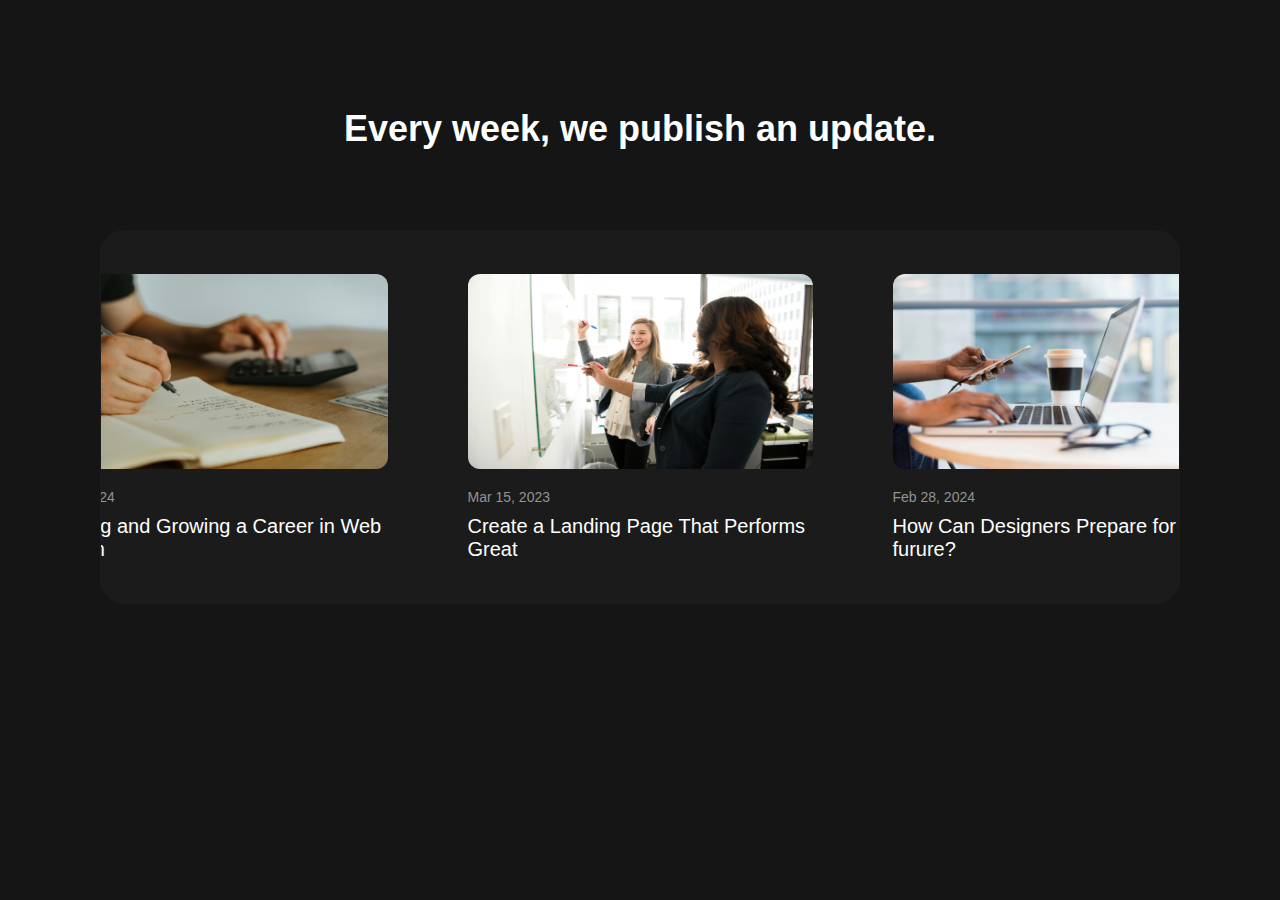
<file: update.html>
<!DOCTYPE html>
<html lang="en">
<head>
    <meta charset="UTF-8">
    <meta name="viewport" content="width=device-width, initial-scale=1.0">
    <title>Document</title>
    <link rel="stylesheet" href="update.css">
</head>
<body>
    <div class="container">
        
        <div class="updates">
            <h2 class="updates-header">Every week, we publish an update.</h1>
        </div>
        <div class="updates-box">
            <div class="inner-updates-box">
                <img src="assets/updateimg.jpg" alt="" class="updates-image">
                <div class="updates-texts">
                    <p class="date">Apr 8, 2024</p>
                    <p class="updates-p">Starting and Growing a Career in Web Design</p>
                </div>
            </div>
            <div class="inner-updates-box">
                <img src="assets/updateimg1.jpg" alt="" class="updates-image">
                <div class="updates-texts">
                    <p class="date">Mar 15, 2023</p>
                    <p class="updates-p">Create a Landing Page That Performs Great</p>
                </div>
            </div>
            <div class="inner-updates-box">
                <img src="assets/updateimg2.jpg" alt="" class="updates-image">
                <div class="updates-texts">
                    <p class="date">Feb 28, 2024</p>
                    <p class="updates-p">How Can Designers Prepare for the furure?</p>
                </div>
            </div>
        </div>
    </div>
</body>
</html>
</file>
<file: style.css>
* {
    margin: 0;
    padding: 0;
    box-sizing: border-box;
    text-decoration: none;
    scroll-behavior: smooth;
    text-transform: lowercase;
}

body {
    background-color: #ffffff;
    font-family: "Roboto", sans-serif;
    font-weight: 400;
    font-style: normal;
}
.container {
    max-width: 1170px; 
    margin: 0 auto; 
    display: none;
}

@media (prefers-reduced-motion) {
}

figure {
  --size: 20vmin;
  --duration: 3s;
  --direction: 1;
  --pull: -1.25;
  perspective: 30rem;
  display: grid;
  grid-template-areas: "figure";
  place-items: center;
  inline-size: var(--size);
  aspect-ratio: 1;
  animation: spin var(--duration) ease-in-out infinite;
  position: absolute;
  margin: auto;
  top:0 ;
  right: 0;
  left: 0;
  bottom: 0;
}

figure > * {
  --radius: calc(var(--size) / 2);
  --deg: calc(var(--i) * (360deg / 12));
  --hs: 225 100%;
  --transform-start: translate3d(
      calc(cos(var(--deg)) * var(--radius)),
      calc(sin(var(--deg)) * var(--radius)),
      0
    )
    rotate(calc(var(--deg)));
  grid-area: figure;
  background-color: hsl(var(--hs) var(--l, 60%));
  inline-size: calc(var(--size) / 4);
  aspect-ratio: 1;
  clip-path: polygon(25% 25%, 100% 50%, 25% 75%, 0% 50%);
  transform: var(--transform-start);
  transform-style: preserve-3d;
  animation: diamonds var(--duration) cubic-bezier(0.87, 0, 0.13, 1) infinite;
}

figure:nth-child(2) {
  --size: 30vmin;
  --direction: -1;
  --l: 70%;
}

figure:nth-child(3) {
  --size: 55vmin;
  --pull: -1.125;
  --l: 80%;
}

@keyframes spin {
  0%,
  25% {
    transform: scaleX(var(--direction)) rotate(0);
  }

  75%,
  100% {
    transform: scaleX(var(--direction)) rotate(1turn);
  }
}

@keyframes diamonds {
  0%,
  20% {
    transform: var(--transform-start);
  }

  50% {
    clip-path: polygon(75% 25%, 100% 50%, 75% 75%, 0% 50%);
    transform: translate3d(
        calc(cos(var(--deg)) * var(--radius) * var(--pull)),
        calc(sin(var(--deg)) * var(--radius) * var(--pull)),
        5rem
      )
      rotate(calc(var(--deg) + 90deg));
  }
}

  nav {
    display: flex;
    align-items: center;
    justify-content: space-between;
    margin-top: 20px;
  }

  .headerbutton {
    background-color: #006da6;
    border-radius: 10px;
    border-style: none;
    box-sizing: border-box;
    color: #ffffff;
    cursor: pointer;
    flex-shrink: 0;
    font-family: "Inter UI","SF Pro Display",-apple-system,BlinkMacSystemFont,"Segoe UI",Roboto,Oxygen,Ubuntu,Cantarell,"Open Sans","Helvetica Neue",sans-serif;
    font-size: 16px;
    font-weight: 500;
    height: 3rem;
    padding: 0 1.6rem;
    text-align: center;
    text-shadow: rgba(0, 0, 0, 0.25) 0 3px 8px;
    transition: all .5s;
    user-select: none;
    -webkit-user-select: none;
    touch-action: manipulation;
    margin-left: 10px;
    

}
  .headerbutton:hover{
    box-shadow: rgba(80, 63, 205, 0.5) 0 1px 30px;
    transition-duration: .2s;
  }

  nav .mainMenu {
    display: flex;
    list-style: none;
  }

  nav .mainMenu li a img{
   padding-bottom: 10px;
   width: 250px;
  }


  nav .mainMenu li a {
    display: inline-block;
    padding: 15px;
    text-decoration: none;
    color: rgb(0, 0, 0);
    font-size: 15px;
    font-weight: 400;
    transition: 0.2s ease;
    margin-bottom: 6px;
    
  }
  nav .mainMenu li a:hover {
    background: #006da6;
    border-radius: 8px;
    color: white;
  }

  nav .openMenu {
    font-size: 2rem;
    margin: 20px;
    display: none;
    cursor: pointer;
  }
  nav .mainMenu .closeMenu,
  .icons i {
    font-size: 1.5rem;
    display: none;
    cursor: pointer;
    margin-right: 50px;
  }
 .fa-times{
    margin-top: 40px;
    margin-right: 15px;
 }
  .fa-facebook:before {
    color: rgb(0, 110, 255);
  }
  .fa-twitter:before {
    color: rgb(86, 154, 243);
  }
  .fa-instagram:before {
    color: rgb(255, 0, 191);
  }
  .fa-github:before {
    color: rgb(255, 123, 0);
  }
  .fa-linkedin:before{
    color: rgb(29, 90, 168);

  }
 
  .bottom-right {
    position: fixed;
    bottom: 20px; 
    right: 20px; 
    padding: 10px;
    z-index: 100;
  }
  
  .bottom-right button {
    margin-left: 10px;
    padding: 8px 16px;
    font-size: 14px;
    cursor: pointer;
    border-radius: 12px;
    border: none;
    background-color: #006da6;
    color: rgb(255, 255, 255);
  }

  .bottom-right button:hover {
    transform: scale(1.1);
  }

  nav .logo {
    margin: 6px;
    cursor: pointer;
    text-transform: uppercase;
  }
  @media (max-width: 800px) {
    nav .mainMenu {
      height: 100vh;
      position: fixed;
      top: 0px;
      right: 0px;
      left: 0px;
      z-index: 10;
      flex-direction: column;
      justify-content: center;
      align-items: center;
      background: rgb(255, 255, 255);
      transition: top 1s ease 0s;
      display: none;
    }
    nav .mainMenu .closeMenu {
      display: block;
      position: absolute;
      top: 20px;
      right: 20px;
    }
    nav .openMenu {
      display: block;
    }
    nav .mainMenu li a:hover {
      background: none;
      color: #4F46E5;
      
    }
    .icons i {
      display: inline-block;
      margin-top: 50px;
    }

  }
.hero {
    display: flex;
    justify-content: space-between; 
    align-items: stretch;
    gap: 20px;
    color: rgb(0, 0, 0);
    padding-top: 80px
}

.hero-text, .hero-image {
    flex: 1;
    padding: 20px; 
}

.hero-text{
    display: flex;
    flex-direction: column;
    gap: 20px;
    color: #2e2828d1;
}

.hero-image{
    display: flex;
    justify-content: flex-end;
    transition: opacity 0.1s linear, transform 0.3s linear;
    }
.hero-image img {
    width: 470px;
    height: 100%; 
    border-radius: 6%;
    object-fit: cover; 
}
.hero-text h1 {
    font-size: clamp(58px, 6vw, 64px);
    transition: opacity 0.1s linear, transform 0.3s linear;
}

.hero-p {
    font-size: 18px;
    line-height: 160%;
    transition: opacity 0.3s ease, transform 0.4s ease;
}

.hero-services {
    display: flex;
    gap: 40px;
    transition: opacity 0.5s linear, transform 0.5s linear;
}

.hero-services-box {
    flex: 1;
    max-width: 270px;
}

.hero-services-box h2{
    margin-top: 10px;
    margin-bottom: 5px;
    color: #2e2828d1;
}

.hero-services-box p {
    color: #939393;
    font-size: 16px;
    line-height: 160%;
}

.hero-button {
    border: none;
    border-radius: 6px;
    background-color: #006da6;
    padding: 20px 24px;
    color: rgb(255, 255, 255);
    cursor: pointer; 
    transition: background-color 0.3s; 
    transition: opacity 0.6s linear, transform 0.6s linear;
    width: 30%;
}

.hero-button:hover {
    background-color: #3b37c4; 
}

.hero-services-box img {
    width: 52px;
    height: 54px;
}

.counter-row {
    display: flex;
    flex-wrap: wrap;
    justify-content: space-around;
    background-color: #ffffff;
    color: #2e2828d1;
    padding:  60px 0;
}

.part {
    color: #2e2828d1;
    flex: 1;
    text-align: center;
    padding: 20px 10px;
    box-sizing: border-box; 
}

#counter h1 {
    font-size: 2em;
   
    display: flex;
    justify-content: center;
    align-items: center;
}

p {
    font-size: 1em;
    
}
.services {
    width: 100%;
    background-color: #ffffff;
}

.serviceAll {
    padding: 80px 0;
}

.service {
    display: flex;
    flex-direction: column;
    align-items: center;
}

.services-p{
    color: rebeccapurple;
}

.services-header{
    font-size: 36px;
}

.service h3 {
    color: #939393;
    font-size: 18px;
    position: relative;
    margin-top: 20px;
    text-align: center;
    transition: opacity 0.3s linear, transform 0.3s linear;
    margin-bottom: 20px;
}

.service p {
    color: rgb(0, 0, 0);
}

.service h2 {
    color: #2e2828d1;
    text-align: center;
}

.cards {
    display: flex;
    gap: 30px;
    margin-top: 60px;
}

.cards .card:nth-child(1){
    transition: opacity 0.2s linear, transform 0.2s linear;
}

.cards .card:nth-child(2){
    transition: opacity 0.4s linear, transform 0.3s linear;
}

.cards .card:nth-child(3){
    transition: opacity 0.6s linear, transform 0.4s linear;
}

.cards .card:nth-child(4){
    transition: opacity 0.8s linear, transform 0.5s linear;
}

.card {
    flex: 0 0 auto; 
    width: 300px; 
    height: auto;
    background-color: #fff7f7;
    padding: 4%;
    border-radius: 8px;
    transition: .6s;
    display: flex;
    align-items: center;
    flex-direction: column;
    position: relative;
    overflow: hidden;
}
.card a {
    text-decoration: none;
}

.card img {
    justify-content: center;
    align-items: center;
}

.card:after {
    content: '';
    position: absolute;
    top: 150%;
    left: -200px;
    width: 120%;
    transform: rotate(50deg);
    background-color: #c1c1c1;
    height: 18px;
    filter: blur(30px);
    opacity: 0.5;
    transition: 1s;
}

.card:hover:after {
    width: 225%;
    top: -100%;
}



.card p {
   text-align: center;
    margin: 12px 0px;
    color: #939393;
}

.card:hover {
    background-color: transparent;
    transform: translateY(-8px);
    border-color: black;
}

.second-features-section {
    display: flex;
    justify-content: space-between;
    align-items: stretch;
    gap: 60px;
    padding: 0px 0;
    color: rgb(0, 0, 0);
    padding: 80px 0;
}

.features-image-box, .features-texts-box {
    flex: 1;
    padding: 20px;
    position: relative; /* Make the image box a positioning context */
}

.features-image-box img {
    width: 570px;
    height: 370px;
    object-fit: cover;
    border-radius: 12px;
    transition: opacity 0.5s ease, transform 0.5s ease;
}

.features-texts-box h2 {
    font-size: 36px;
   color: #2e2828d1;
}
.features-texts-box p {
    font-size: 18px;
    margin-top: 20px;
    line-height: 28.8px;
    transition: opacity 0.5s ease, transform 0.5s ease;
    color: #939393;
}

.features-texts-box {
    display: flex;
    flex-direction: column;
    justify-content: center;
    gap: 30px;
}

.features-g1-boxes {
    position: absolute; 
    bottom: -20px; 
    left: 60px; 
    display: flex;
    gap: 30px;
    color: rgb(0, 0, 0);
}

.g1-box {
    width: 270px;
    height: 204px;
    z-index: 2;
    background-color: #fff7f7;
    border-radius: 12px;
    display: flex;
    flex-direction: column;
    justify-content: center;
    padding: 25px;
    border: 1px solid #ffe2e2;
}

.g1-box:nth-child(1){
    transition: opacity 0.6s ease, transform 0.6s ease;
}

.g1-box:nth-child(2){
    transition: opacity 0.75s ease, transform 0.75s ease;
}

.g1-box h3{
    color: #2e2828d1;
}

.g1-box a {
    color: #2e2828d1;
}

.g1-box p {
    margin: 20px 0;
    color: #939393;
}
.features{
    display: flex;
    justify-content: space-between;
    align-items: stretch;
    gap: 20px;
    color: rgb(0, 0, 0);
    padding: 80px 0;
}

.features-img, .features-text{
    flex: 1;
    padding: 20px;
}

.features-img{
    transition: opacity 0.5s ease, transform 0.5s ease;
}

.features-img img{
    width: 90%;
    height: auto;
    border-radius: 6%;
    object-fit: cover;
}

.feature img{
    width: 28px;
    height: 30px;
}

.feature{
    display: flex;
    gap: 20px;
    padding: 30px;
}
.feature:nth-child(1){
    transition: opacity 0.4s ease, transform 0.4s ease;
}

.feature:nth-child(2){
    transition: opacity 0.5s ease, transform 0.5s ease;
}

.feature:nth-child(3){
    transition: opacity 0.6s ease, transform 0.6s ease;
}
.features-text h1{
    font-size: 28px;
    color: #2e2828d1;
}
.features-text p{
    font-size: 20px;
    color: #939393;
    margin-top: 20px;
    width: 400px;
    line-height: 140%;
}

.features-text {
    display: flex;
    flex-direction: column;
    justify-content: center; 
    align-items: center; 
}
.logo-circle {
    width: 56px;
    height: 56px;
    border-radius: 50%;
    background-color: #2e2828d1;
    display: flex;
    justify-content: center;
    align-items: center;
}
#second-feature{
    margin: 100px 0;
}

.updates {
    text-align: center;
    padding: 80px 0;
    color: rgb(0, 0, 0);
    display: flex;
    flex-direction: column;
    gap: 50px;
}

.updates-box {
    display: flex;
    justify-content: space-around;
    border: 1px solid #ffe2e2;
    border-radius: 24px;
    background-color: #fff7f7;
    overflow: hidden;
    transition: opacity 0.3s linear, transform 0.3s linear;
}

.inner-updates-box {
    width: 345px;
    height: 372px; 
    display: flex;
    flex-direction: column;
    justify-content: center;
    align-items: center;
    text-align: start;
}

.updates-header{
    font-size: 36px;
    color: #2e2828d1;
}
.updates-image {
    width: 345px;
    height: 195px;
    margin-bottom: 20px; 
    border-radius: 12px;
}
.updates-texts {
    color: #727070;
}

.updates-texts .date {
    font-size: 14px;
    margin-bottom: 10px; 
    color: #939393;
}
.updates-p{
    font-size: 20px;
}
.bookcall {
    display: flex;
    justify-content: space-between;
    align-items: center;
    width: 100%;
    max-width: 1492px;
    padding: 60px 0;
}
.bookcalltext {
    display: flex;
    align-items: center;
    color: rgb(0, 0, 0);
}
.logo-circle-p {
    width: 80px;
    height: 60px;
    border-radius: 50%;
    background-color: #006da6;
    display: flex;
    justify-content: center;
    align-items: center;
    margin-right: 20px;
    transition: opacity 0.3s ease, transform 0.3s ease;
}
.bookcallimg {
    width: 40px;
}
.text-content{
    transition: opacity 0.7s ease, transform 0.7s ease;
}

.text-content h1 {
    margin-bottom: 20px;
    font-size: 30px;
    color: #2e2828d1;
}

.text-content p {
    margin: 0;
    font-size: 18px;
    width: 80%;
    line-height: 28.8px;
    color: #939393;
}
.shadow__btn {
    padding: 10px 40px;
    border: none;
    font-size: 17px;
    color: #ffffff;
    border-radius: 7px;
    font-weight: 700;
    background: #006da6;
    box-shadow: 0 0 10px #006da6;
    transition: box-shadow 0.5s;
    cursor: pointer;
    transition: opacity 0.5s ease, transform 0.5s ease;
}
.shadow__btn a{
    text-decoration: none;
    color: rgb(255, 255, 255);
}
.shadow__btn:hover {
    box-shadow: 0 0 1px #006da6,
                0 0 5px #006da6,
                0 0 10px #006da6,
                0 0 20px #006da6;
}
.footer {
    padding: 80px 0;
    background: #ffffff;
    color: #000000;
    font-size: 16px;
    line-height: 20px;
}

.row-footer {
    width: 100%;
    margin: auto;
    display: flex;
    flex-wrap: wrap;
    align-items: flex-start;
    justify-content: space-around;
}

.col {
    flex: 1;
    padding: 10px;
}

.col a {
    color: #939393;
}
.col h3 {
    margin-top: 10px;
    position: relative;
    font-size: 30px;
    margin-bottom: 10px;
    color: #2e2828d1;
}
.col p {
    margin-top: 20px;
    color: #939393;

}

.col i {
    margin-top: 30px;
}

.col .logo1{
    margin-left: 20px;
    
}
.col .col1p {
    margin-top: 40px;
    font-size: 20px;
}

form {
    margin-top: 20px;
    display: flex;
    flex-direction: column;
    align-items: flex-start;
}

form input {
    width: 100%;
    padding: 10px;
    border-radius: 7px;
    font-size: 16px;
    color: #333;
    background-color: #fff;
    border: 1px solid black;
    margin-bottom: 10px;
}
.button-36 {
    background-color: #006da6;
    border-radius: 10px;
    border-style: none;
    box-sizing: border-box;
    color: #ffffff;
    cursor: pointer;
    flex-shrink: 0;
    font-family: "Inter UI","SF Pro Display",-apple-system,BlinkMacSystemFont,"Segoe UI",Roboto,Oxygen,Ubuntu,Cantarell,"Open Sans","Helvetica Neue",sans-serif;
    font-size: 16px;
    font-weight: 500;
    height: 3rem;
    padding: 0 1.6rem;
    text-align: center;
    text-shadow: rgba(0, 0, 0, 0.25) 0 3px 8px;
    transition: all .5s;
    user-select: none;
    -webkit-user-select: none;
    touch-action: manipulation;
    width: 100%;
}
.button-36:hover {
    box-shadow: #006da6 0 1px 30px;
    transition-duration: .2s;
}

.bookcallbutton {
    font-size: 17px;
    color: #000000;
    border-radius: 7px;
    font-weight: 700;
    box-shadow: 0 0 25px #4F46E5;
    transition: box-shadow 0.5s;
    align-self: center;
    padding: 10px 40px;
    background-color: #4F46E5;
    text-decoration: none;
    transition: background-color 0.3s ease;
    cursor: pointer; 
    border: none; 
    }
    .bookcallbutton:hover {
        box-shadow: 0 0 5px #4F46E5,
                    0 0 25px #4F46E5,
                    0 0 50px #4F46E5,
                    0 0 100px #4F46E5;
    }

    .bookcallbutton a{
        color: rgb(255, 255, 255);
    }

#animation-d, #animation-u, #animation-r, #animation-l, #pop-up {
    opacity: 0;
}

#animation-d {
    transform: translateY(50px);
}

#animation-u {
    transform: translateY(-50px);
}

#animation-r {
    transform: translateX(50px);
}

#animation-l {
    transform: translateX(-50px);
}

#pop-up{
    transform: scale(0);
    transition: opacity .3s ease-in-out, transform .3s ease-in-out;
}


#animation-d.show, #animation-u.show, #animation-r.show, #animation-l.show, #pop-up.show  {
    opacity: 1;
    transform: translate(0);
}

#pop-up.show{
    transform: scale(1);
}
@media only screen and (max-width: 768px) {
    .container {
        padding: 0 20px; 
    }

    .navbar {
        display: none; 
    }

    .logo {
        display: block; 
        margin: 10px; 
    }

    .hero {
        flex-direction: column; 
        gap: 0; 
        padding: 50px 0;
    }

    .hero-text h1{
        font-size: 46px;
    }

    .hero-image {
        justify-content: center;
    }

    .hero-image img {
        width: 100%;
    }

    .hero-text, .hero-image {
        width: 100%; 
        padding: 20px; 
        text-align: center; 
    }

    .hero-services {
        flex-direction: column; 
        align-items: center; 
        gap: 20px; 
    }

    .hero-button {
        padding: 16px 92px;
        width: auto; 
    }

    .header {
        padding: 20px 10px; 
    }

    .navbar {
        flex-direction: column; 
        align-items: center; 
    }

    .navbar a,
    .navbar button {
        margin: 10px 0; 
    }

    .part {
        flex-basis: 100%; 
    }

    .cards {
        flex-direction: column;
        gap: 20px;
        width: 100%;
        align-items: center;
    }

    .serviceAll{
        padding: 50px 0;
    }

    .second-features-section {
        flex-direction: column;
        gap: 30px; 
        margin: 0 20px;
    }

    .logo-circle-p{
        margin-bottom: 15px;
    }

    .features-image-box,
    .features-texts-box {
        padding: 20px 0; 
        text-align: center; 
    }

    .features-image-box img {
        width: 100%; 
        height: auto; 
        border-radius: 12px; 
    }

    .features-g1-boxes {
        position: static; 
        display: flex;
        flex-direction: column; 
        align-items: center; 
        gap: 20px;
        margin-top: 20px; 
    }

    .g1-box {
        width: 100%; 
        text-align: left;
    }

    .features-texts-box h2 {
        font-size: 24px; 
    }

    .features {
        flex-direction: column; 
        gap: 20px; 
        padding: 20px 0; 
    }

    .features-img,
    .features-text {
        width: 100%; 
        text-align: center; 
    }

    .features-img img {
        width: 100%; 
        border-radius: 6%; 
    }

    .feature {
        display: flex; 
    }

    .feature img {
        margin-bottom: 10px; 
    }

    .features-text h1 {
        font-size: 24px; 
    }

    .features-text p {
        font-size: 16px; 
        width: auto; 
    }

    .logo-circle {
        width: 40px; 
        height: 40px; 
    }

    .features-text {
        text-align: left;
    }

    .updates-box {
        flex-direction: column;
        align-items: center;
        gap: 0;
    }

    .updates{
        padding: 50px 0px;
    }

    .inner-updates-box {
        height: auto;
        margin: 30px 0;
    }

    .testimonialcontainer{
        padding: 50px 0;
    }

    .bookcall {
        flex-direction: column;
        text-align: center;
    }

    .bookcall p{
       width: 100%;
    }
    .bookcalltext {
        margin-bottom: 20px;
        flex-direction: column;
    }

    .logo-circle {
        margin-bottom: 20px;
    }

    .col {
        flex-basis: 100%;
    }

    form input {
        width: 100%;
    }

    .button-36 {
        width: 100%;
    }
}

@media only screen and (min-width: 768px) and (max-width: 1366px) {
    .cards {
        flex-wrap: nowrap; 
        display: flex;
        flex-direction: column;
    }
    .updates-box{
        display: flex;
        justify-content: space-around;
        gap: 20px;
    }
    .inner-updates-box{
        width: 100%;
    }
}

@media screen and (max-width: 900px) {
    .cards {
        flex-wrap: nowrap; 
    }

    .service h1 {
        font-size: 2.5rem;
    }
}

@media screen and (max-width: 1024px) {
    .container{
        max-width: 970px;
    }
    
    .features-img {
        display: flex;
        justify-content: center;
        align-items: center; 
    }
}

@media (min-width: 768px) {
    .button-36 {
        padding: 0 2.6rem;
        width: 100%;
    }
}
@media (max-width: 480px) {
    .inner-updates-box{
        width: 100%;
        padding: 0 10px;
    }
    
    #counter h1{
        font-size: 1.5em;
    }

}
@media(min-width: 480px){
    .mainMenu li a img{
        display: none;
    }
}
.instaCard:nth-child(1),
.instaCard:nth-child(2){
    transition: opacity 0.35s linear, transform 0.35s linear;
}


.subPop {
    width: 400px;
    background: #fff;
    border-bottom: 60px;
    position: absolute;
    top: 50%;
    left: 50%;
    transform: translate(-50%, -50%) scale(0);
    text-align: center;
    position: fixed;
    padding: 0 30px 30px;
    color: #333;
    opacity: 0;
    transition: transform 0.4s, opacity 0.4s;
}

.subPop img {
    width: 100px;
    margin-top: -50px;
    border-radius: 50%;
    box-shadow: 0 2px 5px rgba(0, 0, 0, 0.2);
}

.subPop h2 {
    font-size: 38px;
    font-weight: 500;
    margin: 30px 0 10px;
}

.subPop button {
    width: 100%;
    margin-top: 50px;
    padding: 10px 0;
    background: #6fd649;
    color: #fff;
    border: 0;
    outline: none;
    font-size: 18px;
    border-radius: 4px;
    cursor: pointer;
    box-shadow: 0 2px 5px rgba(0, 0, 0, 0.2);
}

.open-popup {
    opacity: 1;
    transform: translate(-50%, -50%) scale(1);
}
</file>
<file: CSS/about.css>
.container {
    max-width: 1170px; 
    margin: 0 auto; 
}

.about-us-page {
    display: flex;
    align-items: center;
    justify-content: center;
    padding: 60px 0;
    color: #2e2828d1;
    font-size: 64px;
    width: 100%;
}
.about-us-hero img {
    width: 100%;
    max-height: 520px;
    border-radius: 12px;
}

.about-us-hero{
    display: flex;
    flex: 0 0 auto;
    flex-flow: column;
    gap: 50px;
    padding: 60px 0;
    color: #000000;
}

.about-us-hero-texts {
    display: flex;
    
}

.about-us-hero-texts h2 {
    width: 100%;
    font-size: 36px;
    transition: opacity 0.2s linear, transform 0.2s linear;
    color: #2e2828d1;
}

.about-us-hero-texts p {
    font-size: 18px;
    margin: 0;
    transition: opacity 0.3s linear, transform 0.3s linear;
    color: #939393;
}


.statistics{
    display: flex;
    gap: 100px;
    padding: 80px 0;
    color: #000000;
}

.statistics-img{
    display: flex;
    justify-content: center;
    align-items: center;
    height: 370px;
}


.statistics-img img{
    max-width: 570px;
    border-radius: 12px;
    transition: opacity 0.2s linear, transform 0.2s linear;
}

.statistics-texts{
    display: flex;
    flex-direction: column;
    justify-content: center;
    gap: 30px;
}

.statistics-texts p{
    font-size: 18px;
    transition: opacity 0.3s linear, transform 0.3s linear;
    color: #939393   ;
}

.stats{
    display: flex;
    gap: 20px;
    justify-content: space-between;
    transition: opacity 0.45s linear, transform 0.45s linear;
    color:   #2e2828d1;
}

.statistics-texts h2{
    font-size: 36px;
    color:   #2e2828d1;
}

.stat .stats-number{
    font-size: 36px;
    font-weight: bold;
    color:   #2e2828d1;
}

.stats-types{
    font-size: 16px;
    margin-top: 5px;
    color:   #2e2828d1;
}

.join-us-infos{
    transition: opacity 0.2s linear, transform 0.2s linear;
}

.join-us{
    display: flex;
    align-items: center;
    justify-content: space-between;
    padding: 80px 0;
    color: #000000;
}

.join-us-img{
    display: flex;
    justify-content: center;
    align-items: center;
    width: 470px;
    height: 470px;
}


.join-us-img img{
    max-width: 100%;
    border-radius: 12px;
    transition: opacity 0.2s linear, transform 0.2s linear;
}


.join-us-texts{
    display: flex;
    flex-direction: column;
    gap: 40px;
}

.join-us-texts h2{
    font-size: 36px;
    color: #2e2828d1;
}

.logo-circle-small {
    width: 20px;
    height: 20px;
    border-radius: 50%;
    background-color: #2e2828d1;
    display: flex;
    justify-content: center;
    align-items: center;
}

.logo-circle-small img{
    height: 12px;
    width: 12px;
}

.info{
    display: flex;
    gap: 10px;
}

.join-us-texts button{
    width: 165px;
    height: 50px;
    padding: 10px 20px;
    border: none;
    font-size: 17px;
    color: #fff;
    border-radius: 7px;
    font-weight: 700;
    background: #006da6;
    box-shadow: 0 0 10px #006da6;
    transition: box-shadow 0.5s;
    cursor: pointer;
    transition: opacity 0.2s linear, transform 0.2s linear;
}

.join-us-texts a{
    text-decoration: none;
    color: white;
}
.join-us-texts button:hover{
    box-shadow: 0 0 1px #006da6,
                0 0 5px #006da6,
                0 0 10px #006da6,
                0 0 20px #006da6;
}

.about-us-info{
    display: flex;
    flex-direction: column;
    justify-content: center;
    align-items: center;
    text-align: center;
    gap: 30px;
    padding: 80px 0;
    color: #000000;
}

.about-info-img{
    object-fit: cover;
    height: 575px;
    width: 100%;
}


.about-info-img img{
   width: 100%;
   border-radius: 12px;
   height: 100%;
}

.about-info-texts{
    width: 70%;
    display: flex;
    flex-direction: column;
    gap: 20px;
    padding-bottom: 20px;
}

.block-header{
    font-size: 36px;
    color: #2e2828d1;
}

.block-p{
    font-size: 18px;
    line-height: 28.8px;
    transition: opacity 0.1s linear, transform 0.3s linear;
    color: #939393;
}

.team-photos-container{
    display: grid;
    gap: 30px;
    grid-template-columns: repeat(4, 1fr); 
}

.grid-photo{
    position: relative;
    width: 270px;
    height: 330px;
    overflow: hidden;
    background-color: #4F46E5;
}

.grid-photo:nth-child(1){
    transition: opacity 0.2s linear, transform 0.2s linear;
}
.grid-photo:nth-child(2){
    transition: opacity 0.3s linear, transform 0.3s linear;
}
.grid-photo:nth-child(3){
    transition: opacity 0.4s linear, transform 0.4s linear;
}
.grid-photo:nth-child(4){
    transition: opacity 0.5s linear, transform 0.5s linear;
}

.grid-photo img{
    width: 100%;
    height: 100%;
}

.block-text{
    display: flex;
    flex-direction: column;
    justify-content: center;
    align-items: center;
    text-align: center;
    gap: 30px;
    padding: 80px 0;
}

.block{
    width: 70%;
    display: flex;
    flex-direction: column;
}

@media (max-width: 768px) {
    .container {
        padding: 0 10px; 
    }

    
    .statistics {
        flex-direction: column;
        gap: 60px;
        padding: 40px 0;
    }

    .statistics-img img,
    .join-us-img img,
    .about-info-img img,
    .grid-photo img {
        border-radius: 12px;
        width: 100%;
        max-width: 570px; /* Maksimum genişlik ayarı */
    }

    .statistics-texts,
    .join-us,
    .about-us-hero-texts {
        text-align: center;
        gap: 20px;
        padding: 40px 0;
    }

    .statistics-img img{
        width: 100%;
    }

    .stats,
    .team-photos-container {
        justify-content: center;
        grid-template-columns: repeat(1, 1fr);
        gap: 20px;
    }

    .join-us {
        flex-direction: column;
    }

    .join-us-img{
        width: 100%;
    }

    .join-us-texts button,
    .bookcall,
    .bookcalltext,
    .col form input,
    .button-36 {
        width: 100%;
    }

    .bookcall {
        flex-direction: column;
        text-align: center;
    }

    .bookcalltext {
        margin-bottom: 20px;
        flex-direction: column;
    }

    .logo-circle {
        margin-bottom: 20px;
    }

    .about-us-info{
        gap: 40px;
        padding: 40px 0;
    }

    .about-us-hero img {
        padding: 25px;
    }

    .about-us-hero-texts {
        flex-direction: column;
        align-items: center;
        padding: 20px;
    }

    .about-us-hero-texts h2 {
        padding: 35px;
        margin-bottom: 20px;
    }
}
@media (min-width: 768px) {
    .button-36 {
        padding: 0 2.6rem;
        width: 100%;
    }
}
</file>
<file: book.css>
* {
    margin: 0;
    padding: 0;
    box-sizing: border-box;
}

body {
    background-color: #151515;
    display: flex;
    justify-content: center;
    align-items: center;
}

.bookcall {
    display: flex;
    justify-content: space-between;
    align-items: center;
    padding: 20px;
    width: 100%;
    max-width: 1492px;
}

.bookcalltext {
    display: flex;
    align-items: center;
    color: white;
}

.logo-circle {
    width: 80px;
    height: 70px;
    border-radius: 50%;
    background-color: #4F46E5;
    display: flex;
    justify-content: center;
    align-items: center;
    margin-right: 20px;
}

.bookcallimg {
    width: 50px;
}

.text-content h1 {
    margin-bottom: 20px;
    font-size: 30px;
}

.text-content p {
    margin: 0;
    font-size: 15px;
}

.shadow__btn {
    padding: 10px 20px;
    border: none;
    font-size: 17px;
    color: #fff;
    border-radius: 7px;
    font-weight: 700;
    background: #4F46E5;
    box-shadow: 0 0 25px #4F46E5;
    transition: box-shadow 0.5s;
}

.shadow__btn:hover {
    box-shadow: 0 0 5px #4F46E5,
                0 0 25px #4F46E5,
                0 0 50px #4F46E5,
                0 0 100px #4F46E5;
}

/* Responsive ayarlar */
@media (max-width: 768px) {
    .bookcall {
        flex-direction: column;
        text-align: center;
    }
    .bookcalltext {
        margin-bottom: 20px;
        flex-direction: column;
    }
    .logo-circle {
        margin-bottom: 20px;
    }
}
</file>
<file: CSS/contactus.css>
.contactussh1 {
    text-align: center;
    margin-top: 75px;
    font-size: 50px;
    color: #2e2828d1;
}

.contact {
    display: flex;
    flex-wrap: wrap;
    justify-content: space-between;
    align-items: flex-start;
    background-color: #ffffff;
    margin: auto;
    padding: 60px 0;
    border-radius: 10px;
    gap: 30px;
}

.contact-left {
    flex: 1 1 60%;
    display: flex;
    flex-direction: column;
    gap: 20px;
}

.contactmap iframe {
    width: 100%;
    height: 450px; 
    border: none;
    border-radius: 10px;
}

.address-info {
    display: flex;
    gap: 20px;
    margin-top: 20px; 
   
}

.adress-info{
    padding: 10px 0;
}


.address {
    display: flex;
    flex-direction: column;
    flex: 1 100%;
    line-height: 1.6;
    justify-content: center;
    align-items: center;
    font-size: 20px;
    color: #2e2828d1;
}

.address p{
    color: #939393;
    text-align: center;

}

.address:nth-child(1){
    transition: opacity 0.45s linear, transform 0.45s linear;
}

.address:nth-child(2){
    transition: opacity 0.4s linear, transform 0.4s linear;
}
 .about {
    flex: 1 1 35%;
    border-radius: 10px;
    height: auto;
    transition: opacity 0.2s linear, transform 0.2s linear;
} 


.contactform h1 {
    margin-bottom: 10px;
    color: #2e2828d1;
}

.contactform p {
    margin-bottom: 20px;
    color: #939393;
}

.contactformtext, .contactformtextarea {
    width: 100%;
    margin-bottom: 20px;
    padding: 15px;
    border-radius: 5px;
    outline: none;
    color: #000000;
    border: none;
}

#message {
    width: 430px;
    height: 100px; 
    resize: none;  
}


.contactform input,
.contactform textarea{
    background-color:  #e1dcdc;
}

.faq-section {
    padding: 80px 0;
    text-align: center;
}

.faq-section h1 {
    font-size: 2.5em;
    margin-bottom: 20px;
    color: #2e2828d1;
}

.faq-section-texts{
    padding-bottom: 20px;
    color: #939393;
}

.faq-section-texts p {
    font-size: 1.2em;
    margin-bottom: 40px;
    transition: opacity 0.3s linear, transform 0.3s linear;
}

.faq-container {
    display: flex;
    gap: 30px;
    padding-inline: 20px;
}

.faq-item:first-child{
    margin-bottom: 30px;
}

.faq-item {
    background-color:  #fff7f7;
    padding: 30px;
    border-radius: 8px;
    box-shadow: 0 0 10px rgba(0, 0, 0, 0.2);
    display: flex;
    flex-direction: column;
    justify-content: center;
    border: 1px solid #ffe2e2;
    transition: opacity 0.3s linear, transform 0.3s linear;
    width: 370px;
}

.faq-item h2 {
    font-size: clamp(1.3em, 2.5vw, 1.2em); 
    margin-bottom: 10px;
    color: #2e2828d1;
}

.faq-item p {
    font-size: clamp(0.8em, 2vw, 1em); 
    line-height: 1.5em;
    flex-grow: 1; 
    display: flex;
    align-items: center; 
    color: #939393;
}

.faq-item p,
.faq-item h2{
    text-align: start;;
}

.button-36 {
    border-radius: 10px;
    border-style: none;
    box-sizing: border-box;
    color: #FFFFFF;
    cursor: pointer;
    flex-shrink: 0;
    font-family: "Inter UI","SF Pro Display",-apple-system,BlinkMacSystemFont,"Segoe UI",Roboto,Oxygen,Ubuntu,Cantarell,"Open Sans","Helvetica Neue",sans-serif;
    font-size: 16px;
    font-weight: 500;
    height: 3rem;
    padding: 0 1.6rem;
    text-align: center;
    text-shadow: rgba(0, 0, 0, 0.25) 0 3px 8px;
    transition: all .5s;
    user-select: none;
    -webkit-user-select: none;
    touch-action: manipulation;
    width: 100%;
}

.button-36:hover {
    box-shadow: rgba(80, 63, 205, 0.5) 0 1px 30px;
    transition-duration: .2s;
}

 
 @media (max-width: 768px) {
    .container{
        padding: 0 20px;
    }

    .contact {
        flex-direction: column;
        align-items: stretch;
    }

    .address-info {
        flex-direction: column;
    }

    .contactform {
        margin-top: 20px;
    }

    .col {
        flex-basis: 100%;
    }

    form input {
        width: 100%;
    }

    .address h2{
        text-align: center;
    }

    .button-36 {
        width: 100%;
    }
    .faq-section{
        padding: 0 20px;
        align-items: center;
        justify-content: center;
        display: flex;
        flex-direction: column;
    }   

    .faq-item{
        width: 100%;
    }

    .faq-container {
        display: flex;
        gap: 30px;
        padding-inline: 20px;
        flex-direction: column;
        justify-content: center;
        align-items: center;
    }

    .contact-left{
        padding: 0 20px;
    }
    .faq-section-texts p{
padding: 20px;
    }
    .faq-item p{
        font-size: 14px;
    }
}

@media (min-width: 768px) {
    .button-36 {
        padding: 0 2.6rem;
        width: 100%;
    }
}



.turkey{
    text-transform: none;
}
</file>
<file: counter.css>
.counter-row {
    display: flex;
    flex-wrap: wrap;
    justify-content: space-around;
    background-color: #151515;
    color: white;
}

.part {
   
    flex: 1;
    text-align: center;
    padding: 20px 10px;
    box-sizing: border-box; 
}

h1 {
    font-size: 2em;
   
    display: flex;
    justify-content: center;
    align-items: center;
}

p {
    font-size: 1em;
    
}

@media screen and (max-width: 768px) {
    .part {
        flex-basis: 100%; 
    }
}
</file>
<file: explore.css>
* {
    margin: 0;
    padding: 0;
    box-sizing: border-box;
    text-decoration: none;
}

body {
    background-color: #151515;
    font-family: Arial, sans-serif; 
}

.container {
    max-width: 1170px; 
    margin: 0 auto; 
}

.second-features-section {
    display: flex;
    justify-content: space-between;
    align-items: stretch;
    gap: 60px;
    padding: 40px 0;
    color: white;
}

.features-image-box, .features-texts-box {
    flex: 1;
    padding: 20px;
    position: relative; /* Make the image box a positioning context */
}

.features-image-box img {
    width: 570px;
    height: 370px;
    object-fit: cover;
    border-radius: 12px;
}

.features-texts-box h2 {
    font-size: 36px;
}

.features-texts-box p {
    font-size: 18px;
    margin-top: 20px;
}

.features-texts-box {
    display: flex;
    flex-direction: column;
    justify-content: center;
}

.features-g1-boxes {
    position: absolute; 
    bottom: -20px; 
    left: 60px; 
    display: flex;
    gap: 30px;
    color: white;
}

.g1-box {
    width: 270px;
    height: 204px;
    z-index: 2;
    background-color: #1B1B1B;
    border-radius: 12px;
    display: flex;
    flex-direction: column;
    justify-content: center;
    padding: 25px;
}

.g1-box a {
    color: white;
}

.g1-box p {
    margin: 20px 0;
    color: #939393;
}

@media screen and (max-width: 768px) {
    .second-features-section {
        flex-direction: column;
        gap: 30px; 
        margin: 0 20px;
    }

    .features-image-box,
    .features-texts-box {
        padding: 20px 0; 
        text-align: center; 
    }

    .features-image-box img {
        width: 100%; 
        height: auto; 
        border-radius: 12px; 
    }

    .features-g1-boxes {
        position: static; 
        display: flex;
        flex-direction: column; 
        align-items: center; 
        gap: 20px;
        margin-top: 20px; 
    }

    .g1-box {
        width: 100%; 
    }

    .features-texts-box h2 {
        font-size: 24px; 
    }
    .features-g1-boxes .g1-box {
        text-align: left;
    }
}
</file>
<file: features.css>
*{
    margin: 0;
    padding: 0;
    box-sizing: border-box;
    text-decoration: none;
}

body {
    background-color: #151515;
    font-family: Arial, sans-serif; 
}

.container {
    max-width: 1492px; 
    margin: 0 auto; 
    padding: 0 100px; 
}

.features{
    display: flex;
    justify-content: space-between;
    align-items: stretch;
    gap: 20px;
    color: white;
    padding: 40px 0;
}

.features-img, .features-text{
    flex: 1;
    padding: 20px;
}

.features-img img{
    width: 90%;
    height: auto;
    border-radius: 6%;
    object-fit: cover;
    animation: right-animation 0.5s  forwards;
}

.feature img{
    width: 28px;
    height: 30px;
}

.feature{
    display: flex;
    gap: 20px;
}

.features-text h1{
    font-size: 28px;
}

.features-text p{
    font-size: 20px;
    color: #939393;
    margin-top: 20px;
    width: 400px;
    line-height: 140%;
}

.features-text {
    display: flex;
    flex-direction: column;
    justify-content: center; 
    align-items: center; 
}

.feature:nth-child(1){
    animation: bottom-animation 0.5s  forwards;
}

.feature:nth-child(2){
    animation: bottom-animation 0.9s  forwards;
}

.feature:nth-child(3){
    animation: bottom-animation 1.3s  forwards;
}



.logo-circle {
    width: 56px;
    height: 56px;
    border-radius: 50%;
    background-color: #1B1B1B;
    display: flex;
    justify-content: center;
    align-items: center;
}

#second-feature{
    margin: 100px 0;
}

@keyframes bottom-animation {
    0% {
      opacity: 0;
      transform: translateY(50px);
    }
    100% {
      opacity: 1;
      transform: translateY(0);
    }
  }

  @keyframes top-animation{
    0% {
      opacity: 0;
      transform: translateY(-50px);
    }
    100% {
      opacity: 1;
      transform: translateY(0);
    }
  }

  @keyframes right-animation{
    0% {
      opacity: 0;
      transform: translateX(50px);
    }
    100% {
      opacity: 1;
      transform: translateY(0);
    }
  }


  @media screen and (max-width: 768px) {
    .container{
        padding: 0 10px;
    }

    .features {
        flex-direction: column; 
        gap: 20px; 
        padding: 20px 0; 
    }

    .features-img,
    .features-text {
        width: 100%; 
        text-align: center; 
    }

    .features-img img {
        width: 100%; 
        border-radius: 6%; 
        animation: top-animation 0.5s forwards;
    }

    .feature {
        display: flex; 
    }

    .feature img {
        margin-bottom: 10px; 
    }

    .feature:nth-child(n) {
        animation: bottom-animation 0.5s forwards; 
    }

    .features-text h1 {
        font-size: 24px; 
    }

    .features-text p {
        font-size: 16px; 
        width: auto; 
    }

    .logo-circle {
        width: 40px; 
        height: 40px; 
}

.features-text{
    text-align: left;
}

  }

  @media screen and (max-width: 1024px) {
    .features-img{
        display: flex;
        justify-content: center;
        align-items: center; 
    }
}
</file>
<file: footer.css>
* {
    margin: 0;
    padding: 0;
    box-sizing: border-box;
   scroll-behavior: smooth;
   background-color: #151515;
}
.container {
   max-width: 100%;
    display: flex;
    align-items: center;
    justify-content: center;
    margin: 0 auto;
    
}

.footer {
    width: 1492px;
    background: #151515;
    color: #fff;
    font-size: 16px;
    line-height: 20px;
}

.row-footer {
    width: 100%;
    margin: auto;
    display: flex;
    flex-wrap: wrap;
    align-items: flex-start;
    justify-content: space-around;
}

.col {
    flex: 1;
    padding: 10px;
}

.col a {
    color: white;
}
.col h3 {
    margin-top: 10px;
    position: relative;
    font-size: 30px;
    margin-bottom: 10px;
}
.col p {
    margin-top: 20px;

}

.col i {
    margin-top: 30px;
}

.col .logo1{
    margin-left: 20px;
    
}
.col .col1p {
    margin-top: 40px;
    font-size: 20px;
}

form {
    margin-top: 20px;
    display: flex;
    flex-direction: column;
    align-items: flex-start;
}

form input {
    width: 100%;
    padding: 10px;
    border-radius: 7px;
    font-size: 16px;
    color: #333;
    background-color: #fff;
    border: none;
    margin-bottom: 10px;
}

@media (max-width: 768px) {
    .col {
        flex-basis: 100%;
    }

    form input {
        width: 100%;
    }
    .button-36{
        width: 100%;
    }
}

.button-36 {
    background-image: linear-gradient(92.88deg, #455EB5 9.16%, #5643CC 43.89%, #673FD7 64.72%);
    border-radius: 10px;
    border-style: none;
    box-sizing: border-box;
    color: #FFFFFF;
    cursor: pointer;
    flex-shrink: 0;
    font-family: "Inter UI","SF Pro Display",-apple-system,BlinkMacSystemFont,"Segoe UI",Roboto,Oxygen,Ubuntu,Cantarell,"Open Sans","Helvetica Neue",sans-serif;
    font-size: 16px;
    font-weight: 500;
    height: 3rem;
    padding: 0 1.6rem;
    text-align: center;
    text-shadow: rgba(0, 0, 0, 0.25) 0 3px 8px;
    transition: all .5s;
    user-select: none;
    -webkit-user-select: none;
    touch-action: manipulation;
    width: 100%;
}

.button-36:hover {
    box-shadow: rgba(80, 63, 205, 0.5) 0 1px 30px;
    transition-duration: .2s;
}

@media (min-width: 768px) {
    .button-36 {
        padding: 0 2.6rem;
        width: 100%;
    }
}
</file>
<file: CSS/mainservis.css>
.service-section {
    text-align: center;
    padding: 80px 0;
}
.service-title {
    font-size: 36px;
    margin: 0 0 20px;
}
.service-subtitle {
    font-size: 24px;
    margin: 0 0 10px;
}

.statistics{
    display: flex;
    gap: 100px;
    padding: 60px 0;
}

.statistics-img{
    display: flex;
    justify-content: center;
    align-items: center;
    height: 370px;
}

.statistics-img img{
    max-width: 570px;
    border-radius: 12px;
    transition: opacity 0.3s linear, transform 0.3s linear;
}

.features-header{
    display: flex;
    flex-direction: column;
    align-items: center;
    padding-top: 80px;
    gap: 80px;
    color: black;
}

.features-header h1{
    font-size: 64px;
    color:  #2e2828d1;
}

.features-p h3{
    font-size: 30px;
    color:  #2e2828d1;
}

.features-p p{
    font-size: 18px;
    line-height: 28.8px;
    transition: opacity 0.3s linear, transform 0.3s linear;
    color: #939393;
}

.feature:nth-child(1){
    transition: opacity 0.35s linear, transform 0.35s linear;
}

.feature:nth-child(2){
    transition: opacity 0.55s linear, transform 0.55s linear;
}

.feature:nth-child(3){
    transition: opacity 0.75s linear, transform 0.75s linear;
}



.features-p{
    align-items: center;
    justify-content: center;
    display: flex;
    flex-direction: column;
    width: 70%;
    text-align: center;
    gap: 20px;
}

.statistics-texts{
    display: flex;
    flex-direction: column;
    justify-content: center;
    gap: 30px;
    color: #000000;
}

.stats{
    display: flex;
    gap: 20px;
    justify-content: space-between;
    transition: opacity 0.3s linear, transform 0.3s linear;
}

.statistics-texts h2{
    font-size: 36px;
    color:  #2e2828d1;
}

.statistics-texts p{
    font-size: 18px;
    transition: opacity 0.3s linear, transform 0.3s linear;
    color: #939393;
}

.stat p{
    color: #2e2828d1;
}

.stat .stats-number{
    font-size: 36px;
    font-weight: bold;
}

.stats-types{
    font-size: 16px;
    margin-top: 5px;
    color: #939393;
}

.features {
    display: flex;
    justify-content: space-between;
    gap: 20px;
    color: white;
    padding: 80px 0;
}

.features {
    display: flex;
    flex-direction: row; 
    justify-content: space-between;
    gap: 20px;
    color: white;
    padding: 60px 0;
}

.feature {
    display: flex;
    flex-direction: column;
    align-items: center;
    text-align: start;
    gap: 20px;
    padding: 20px; 
    border-radius: 10px; 
    flex: 1;
}

.feature img {
    width: 28px;
    height: 30px;
}

.feature-logo{
    width: 100%;
}

.feature-text h1 {
    font-size: 24px; 
    margin: 0; 
    color:  #2e2828d1;
}

.feature-text p {
    font-size: 16px; 
    color: #939393;
    margin-top: 10px; 
    line-height: 1.6;
}

.logo-circle1 {
    width: 56px;
    height: 56px;
    border-radius: 50%;
    background-color:  #2e2828d1;
    display: flex;
    justify-content: center;
    align-items: center;
}


.feature-cards {
    display: flex;
    flex-wrap: wrap;
    gap: 50px;
    justify-content: space-evenly;
    padding: 60px 20px; /* Sol ve sağ boşlukları azaltmak için */
}

.card1:nth-child(1){
    transition: opacity 0.3s linear, transform 0.3s linear;
}

.card1:nth-child(2){
    transition: opacity 0.5s linear, transform 0.5s linear;
}

.card1 {
    background-color: #fff7f7;
    border-radius: 10px;
    padding: 20px;
    width: 100%; /* Kartın genişliğini tamamen dolduracak şekilde ayarlandı */
    max-width: 500px; /* Maksimum genişlik sınırı belirlendi */
    height: auto;
    box-shadow: 0 4px 8px rgba(0, 0, 0, 0.1);
    transition: transform 0.3s ease;
    border: 1px solid #ffe2e2;
    margin-bottom: 30px; /* Kartlar arası boşluk ekleniyor */
}

.card1:hover {
    transform: translateY(-10px);
}

.card1-content {
    display: flex;
    flex-direction: column;
    align-items: flex-start;
}

.card1-subtitle {
    font-size: 14px;
    color: #777;
    margin: 0 0 10px;
}

.card1-title {
    font-size: 22px;
    margin: 0 0 10px;
    color: #2e2828d1;
}

.card1 p {
    font-size: 16px;
    color: #939393;
    margin: 0 0 20px;
}

.shadow__btn {
    align-self: flex-start; 
    padding: 10px 20px;
    background-color: #6200EE;
    color: white;
    text-decoration: none;
    border-radius: 5px;
    transition: background-color 0.3s ease;
    cursor: pointer; 
    border: none; 
}
.shadow__btn:hover {
    background-color: #3700B3;
}

.logo-circle {
    width: 80px;
    height: 70px;
    border-radius: 50%;
    background-color: #4F46E5;
    display: flex;
    justify-content: center;
    align-items: center;
    margin-right: 20px;
}

.text-content h1 {
    margin-bottom: 20px;
    font-size: 30px;
}

.text-content p {
    margin: 0;
    font-size: 15px;
}

.shadow__btn {
    padding: 10px 20px;
    border: none;
    font-size: 17px;
    color: #fff;
    border-radius: 7px;
    font-weight: 700;
    background: #4F46E5;
    box-shadow: 0 0 25px #4F46E5;
    transition: box-shadow 0.5s;
}

.shadow__btn:hover {
    box-shadow: 0 0 5px #4F46E5,
                0 0 25px #4F46E5,
                0 0 50px #4F46E5,
                0 0 100px #4F46E5;
}
 @media screen and (max-width: 768px) {
    .service-title {
        font-size: 28px;
    }

    .service-subtitle {
        font-size: 20px;
    }

    .service-description {
        font-size: 14px;
    }
    .features {
        flex-direction: column;
        padding: 20px 0;
    }

    .feature {
        padding: 10px;
    }

    .feature img {
        margin-bottom: 10px;
    }

    .feature-text h1 {
        font-size: 20px;
    }

    .feature-text p {
        font-size: 14px; 
    }

    .logo-circle {
        width: 40px;
        height: 40px;
    }
    .feature-cards {
        flex-direction: column;
        align-items: center;
    }
    .feature-img {
        flex-direction: column;
        align-items: center;
        
    }

    .statistics{
        display: flex;
        flex-direction: column;
        gap: 40px;
    }

    .statistics-img img{
        width: 100%;
        padding: 10px 0;
    }

    .card {
        width: 90%;
    }
    .logo-circle {
        margin-bottom: 20px;
    }
    .col {
        flex-basis: 100%;
    }

    form input {
        width: 100%;
    }
    .button-36{
        width: 100%;
        padding: 0 2.6rem;
    }
}
</file>
<file: CSS/social.css>
.socialTotal{
    padding: 60px 0;
}

.socialcontainer {
    display: flex;
    justify-content: space-between;
    align-items: center;
    padding: 20px;
    max-width: 1170px;
    margin: auto;
    background-color: white;
    border: 1px solid #006da6;
    border-radius: 10px;
    margin-top: 80px;
}

.text-section {
    max-width: 60%;
}

h1 {
    color: #006da6;
    font-size: 26px;
    margin-bottom: 20px;
}

p {
    color: #333;
    line-height: 1.6;
    font-size: 20px;
}

.cta {
    font-weight: bold;
    margin-top: 10px;
}

.learn-more {
    background-color: #006da6;
    color: white;
    padding: 10px 20px;
    border: none;
    border-radius: 5px;
    cursor: pointer;
    margin-top: 20px;
}

.learn-more:hover {
    background-color: #003d7a;
}

.social-icons {
    margin-top: 20px;
}

.social-icons a i {
    margin-left: 20px;
    font-size: 24px;
}

.image-section img {
    width: 400px;
    height: auto;
    border-radius: 10px;
}

.learn-more-container {
    display: flex;
    align-items: center;
    gap: 10px;
    margin-top: 20px;
}

.learn-more {
    background-color: #006da6;
    color: white;
    padding: 10px 20px;
    border: none;
    border-radius: 5px;
    cursor: pointer;
}

.learn-more:hover {
    background-color: #003d7a;
}

@media (max-width: 768px) {
    .socialcontainer {
        flex-direction: column;
        align-items: flex-start;
        padding: 15px;
    }

    .text-section {
        max-width: 100%;
        margin-bottom: 20px;
    }

    h1 {
        font-size: 22px;
    }

    p {
        font-size: 18px;
    }

    .learn-more-container {
        flex-direction: column;
        align-items: flex-start;
    }

    .social-icons {
        margin-top: 10px;
    }

    .social-icons a i {
        font-size: 20px;
        margin-left: 0;
        margin-right: 10px;
    }

    .image-section img {
        width: 100%;
        max-width: 300px;
        margin-top: 20px;
    }
}


@media (max-width: 480px) {
    .socialcontainer {
        padding: 10px;
    }

    h1 {
        font-size: 20px;
    }

    p {
        font-size: 16px;
    }

    .learn-more {
        padding: 8px 16px;
    }

    .image-section img {
        width: 100%;
        max-width: 100%;
    }
}


.totalCard{
    padding: 80px 0;
    display: flex;
    gap: 150px;
    justify-content: center;
    flex-wrap: wrap;
}

.instaCard{
    position: relative;
    width: 360px;
    min-height: 400px;
    background: #fff;
    box-shadow: 15px 15px 60px rgb(122, 118, 118);
    padding: 20px;
    border-radius: 2%;
}

.instaCard .top{
    display: flex;
    justify-content: space-between;
    align-items: center;
}

.instaCard .top .userDetails{
    display: flex;
    align-items: center;
}

.instaCard .top .userDetails .profileImg{
    position: relative;
    width: 36px;
    height: 36px;
    border-radius: 50%;
    overflow: hidden;
    margin-right: 8px;
}

.cover{
    width: 30px;
    position: absolute;
    top: 0;
    left: 0;
    object-fit: cover;
}

.instaCard .top .userDetails h3{
    font-size: 16px;
    color: #4d4d4f;
    font-weight: 500;
    line-height: 1em;
}

.instaCard .top .userDetails h3 span{
    font-size: 0.75em;

}

.dot{
    width: 11px;
    height: 11px;
    display: block;
    transform: scale(0.6);
    cursor: pointer;
}

.imgBx{
    position: relative;
    width: 100%;
    height: 320px;
    margin: 10px 0 15px;
}

.imgBx .cover{
    width: 260px;
    height: 300px;
}

.actionBtns{
    display: flex;
    justify-content: space-between;
    align-items: center;
}

.actionBtns i {
    max-width: 34px;
    cursor: pointer;
}

.left{
    display: flex;
    gap: 10px;
}

.actionBtns .left i{
    margin-right: 8px;
}

.likes{
    font-weight: 500;
    margin-top: 10px;
    font-size: 16px;
    color: #4d4d4f;
}

.message{
    font-weight: 400;
    margin-top: 5px;
    color: #777;
    line-height: 1.5em;

}

.message b{
    color: #262626;
}

.message span{
    cursor: pointer;
    color: #1d92ff;
}

.comments{
    margin-top: 10px;
    font-weight: 400;
    color: #999;
}

.addComments{
    display: flex;
    align-items: center;
    margin-top: 10px;
}

.addComments .userImg{
    position: relative;
    min-width: 30px;
    height: 30px;
    border-radius: 50%;
    overflow: hidden;
    margin-right: 8px;
}

.text{
    width: 100%;
    border: none;
    outline: none;
    font-weight: 400;
    font-size: 16px;
    color: #262626;
}

.text::placeholder{
    color: #777;
}

.postTime{
    margin-top: 10px;
    font-weight: 500;
    color: #777;
}

.features-header{
    display: flex;
    flex-direction: column;
    align-items: center;
    padding-top: 80px;
    gap: 20px;
    color: black;
}

.features-header h1{
    font-size: 64px;
    color:  #2e2828d1;
}

.features-p h3{
    font-size: 30px;
    color:  #2e2828d1;
}

.features-p p{
    font-size: 18px;
    line-height: 28.8px;
    transition: opacity 0.3s linear, transform 0.3s linear;
    color: #939393;
}

.feature:nth-child(1){
    transition: opacity 0.35s linear, transform 0.35s linear;
}

.feature:nth-child(2){
    transition: opacity 0.55s linear, transform 0.55s linear;
}

.feature:nth-child(3){
    transition: opacity 0.75s linear, transform 0.75s linear;
}


.features-p{
    align-items: center;
    justify-content: center;
    display: flex;
    flex-direction: column;
    width: 70%;
    text-align: center;
    gap: 20px;
}

.social-icons i:hover{
    transform: scale(1.2);
}
</file>
<file: testimonal.css>
*{
    margin: 0;
    padding: 0;
    box-sizing: border-box;
}

.testimonialcontainer{
    width: 100%;
    display: flex;
    align-items: center;
    justify-content: center;
    background-color:#151515;
}
.testimonial{
    position: relative;
    max-width: 900px;
    width: 100%;
    padding: 50px 0;
    overflow: hidden;
}

.testimonial .image {
    height: 170px;
    width: 170px;
    object-fit: cover;
    border-radius: 50%;
}

.testimonial .slide {
    display: flex;
    align-items: center;
    justify-content: center;
    flex-direction: column;
    row-gap: 30px;
}

.slide p {
    text-align: center;
    padding: 0 100px;
    font-size: 14px;
    font-weight: 700;
    color: white;
}
.slide details {
    display: flex;
    flex-direction: column;
    align-items: center;
}

.details .name{
    font-size: 14px;
    font-weight: 600;
    color: white;
}
</file>
<file: update.css>
* {
    margin: 0;
    padding: 0;
    box-sizing: border-box;
}

body {
    background-color: #151515;
    font-family: Arial, sans-serif;
}

.container {
    max-width: 1492px;
    margin: 0 auto;
    padding: 0 100px;
}

.updates {
    text-align: center;
    margin-top: 10%;
    color: white;
}

.updates-box {
    margin-top: 80px;
    display: flex;
    justify-content: center;
    gap: 80px;
    border: 1px solid #1b1b1b;
    border-radius: 24px;
    background-color: #1b1b1b;
    animation: lower-animation 1.1s forwards;
    overflow: hidden; 
}

.inner-updates-box {
    width: 345px;
    height: 372px; 
    display: flex;
    flex-direction: column;
    justify-content: center;
    align-items: center;
    text-align: start;
}

.updates-header{
    font-size: 36px;
    animation: top-animation 1.1s  forwards;
}

.updates-image {
    width: 345px;
    height: 195px;
    margin-bottom: 20px; /* Resim ile metin arasına boşluk ekler */
    border-radius: 12px;
}

.updates-texts {
    color: white;
}

.updates-texts .date {
    font-size: 14px;
    margin-bottom: 10px; /* Tarih ile metin arasına boşluk ekler */
    color: #939393;
}

.updates-p{
    font-size: 20px;
}

@keyframes lower-animation {
    0% {
      opacity: 0;
      transform: translateY(50px);
    }
    100% {
      opacity: 1;
      transform: translateY(0);
    }
  }


  @keyframes top-animation{
    0% {
      opacity: 0;
      transform: translateY(-50px);
    }
    100% {
      opacity: 1;
      transform: translateY(0);
    }
  }

  @media only screen and (max-width: 768px) {
    .container{
        padding: 0 10px;
    }
    
    .updates-box {
        flex-direction: column;
        align-items: center;
        gap: 0px;
    }
    .inner-updates-box {
         height: auto;
         margin: 30px 0;
    }
}
</file>
